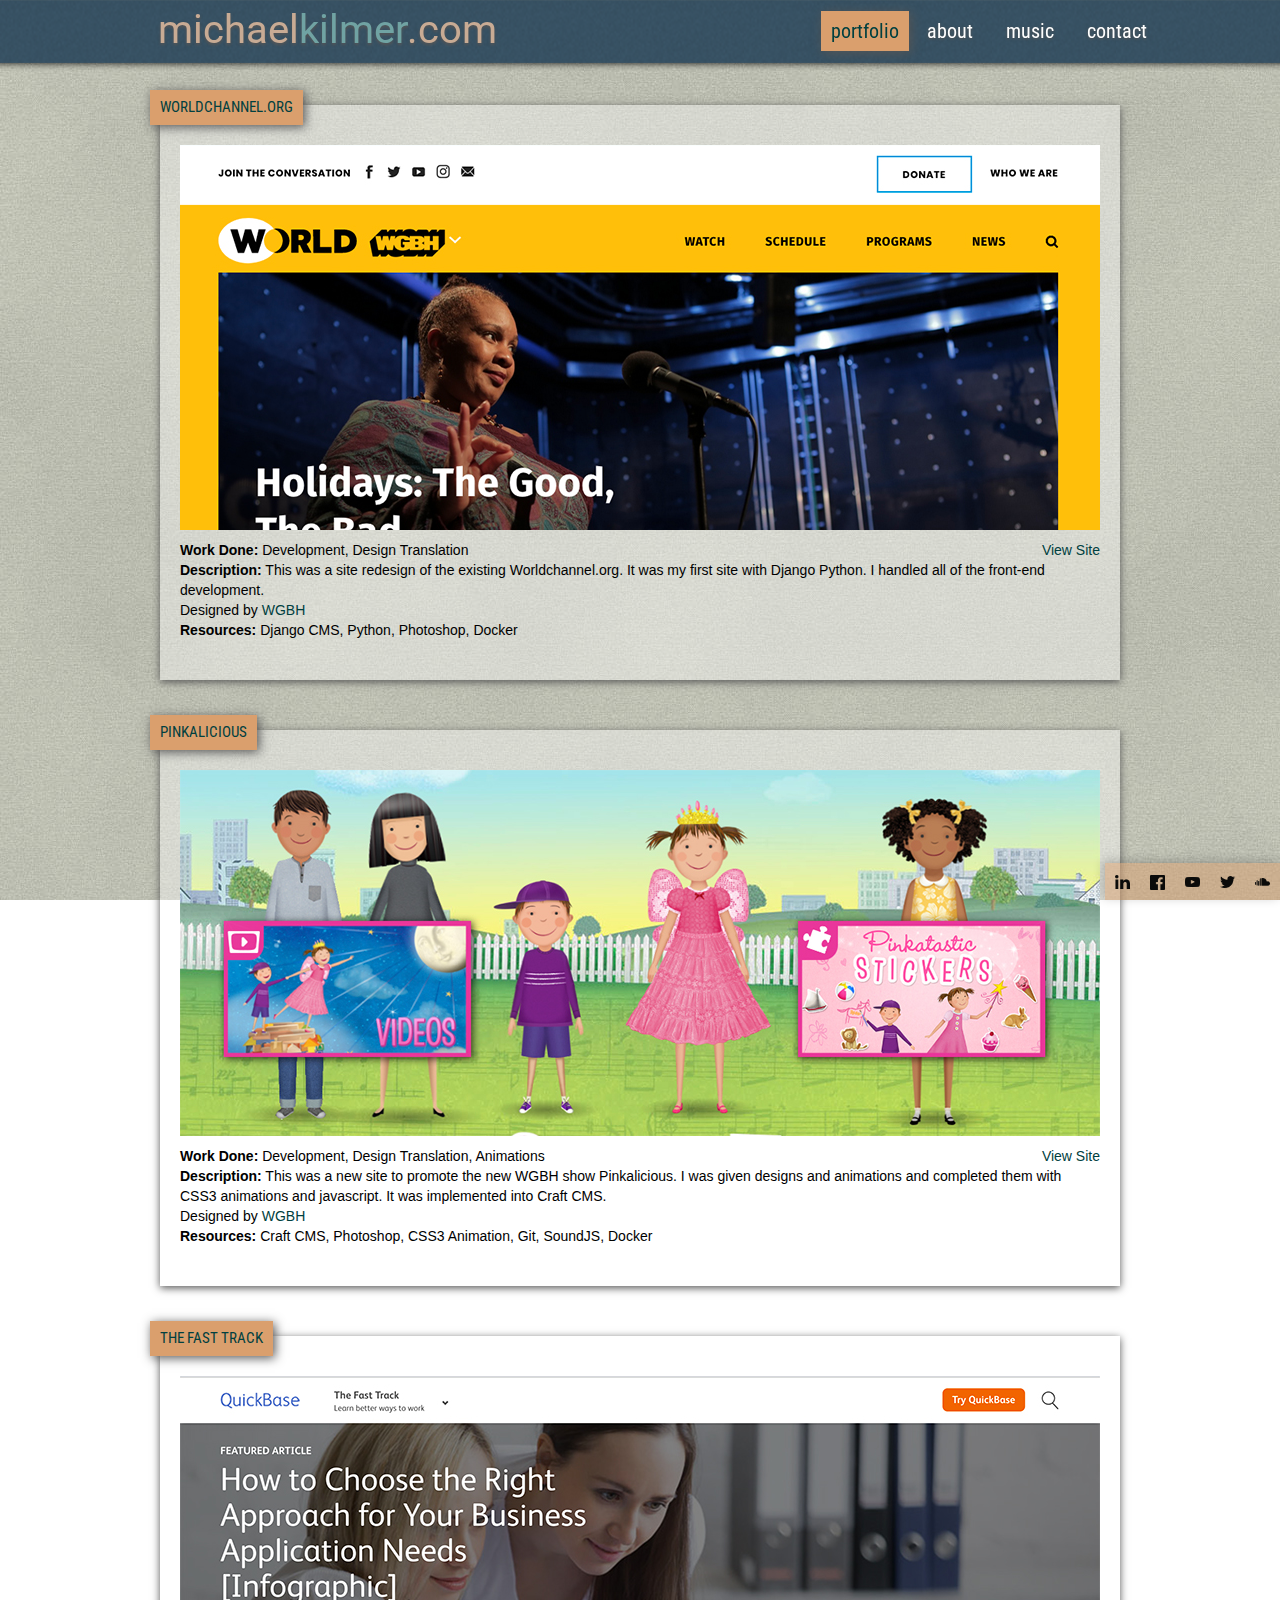
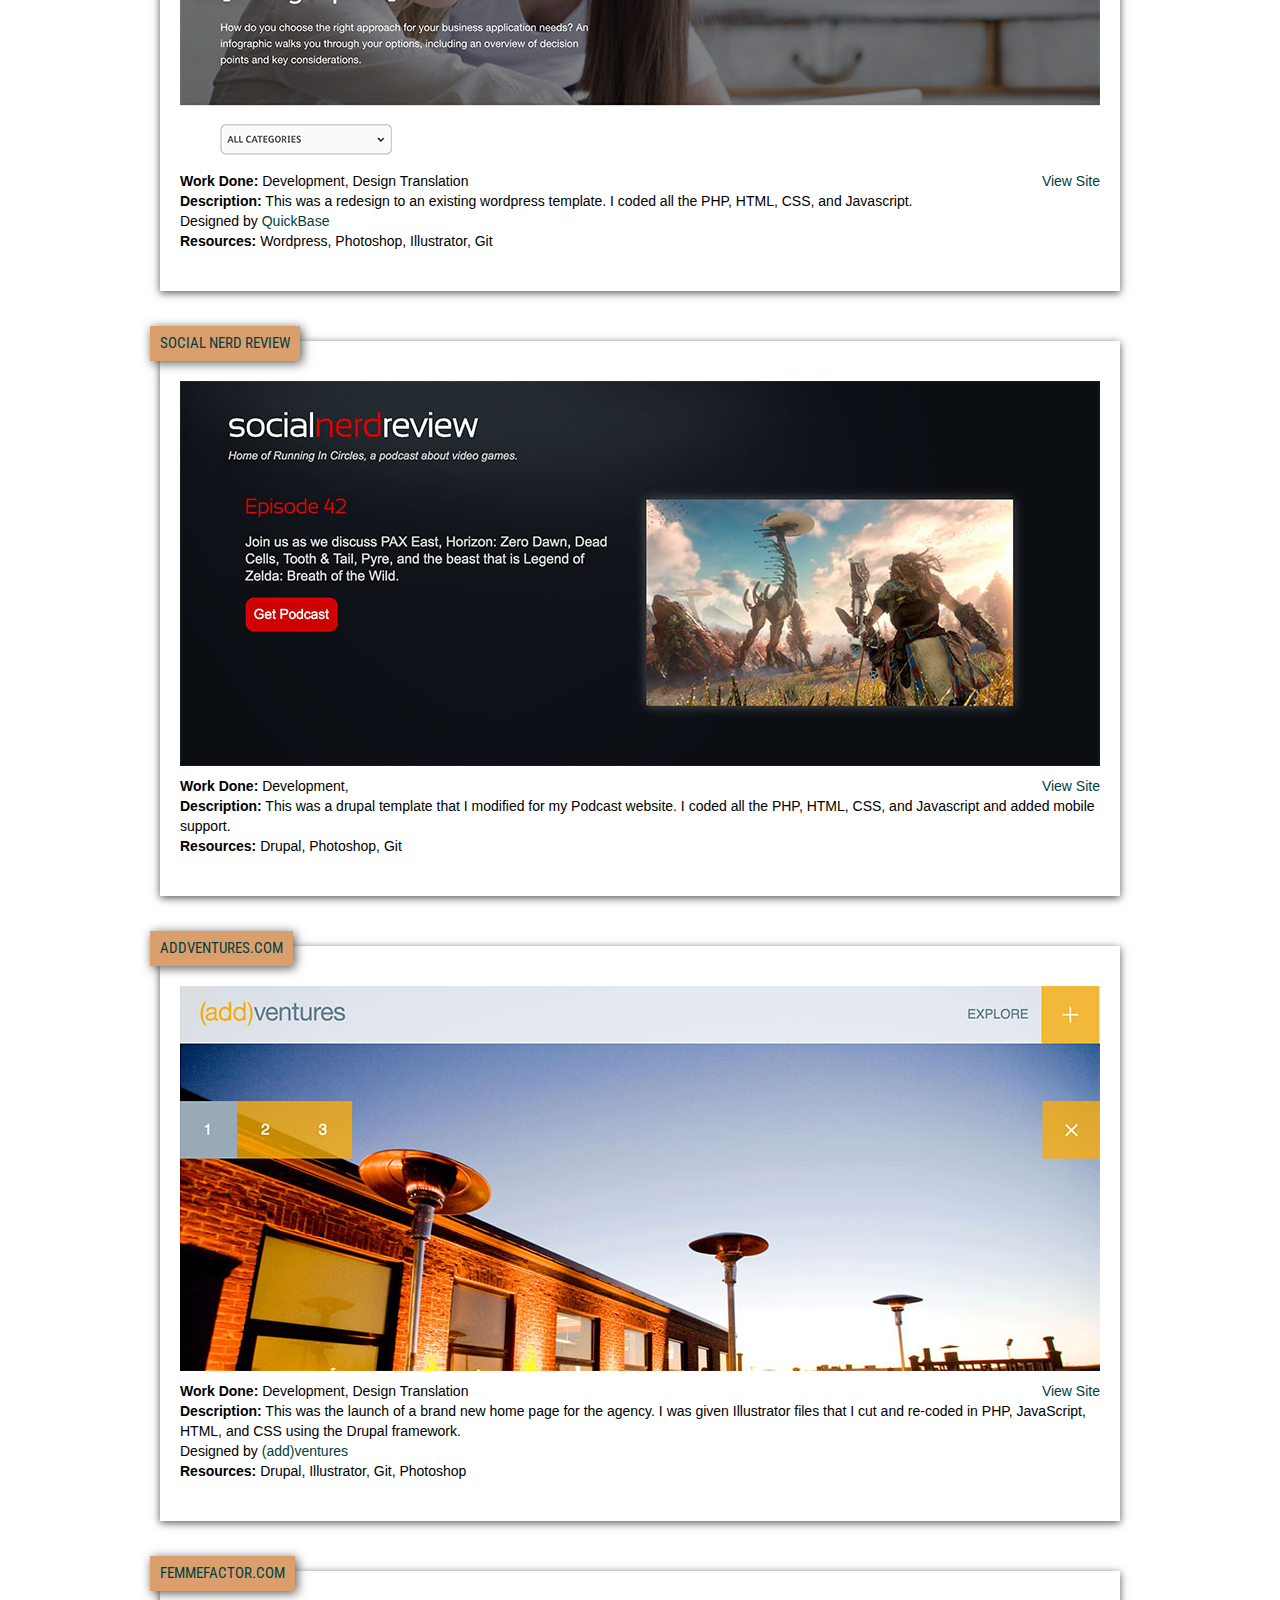
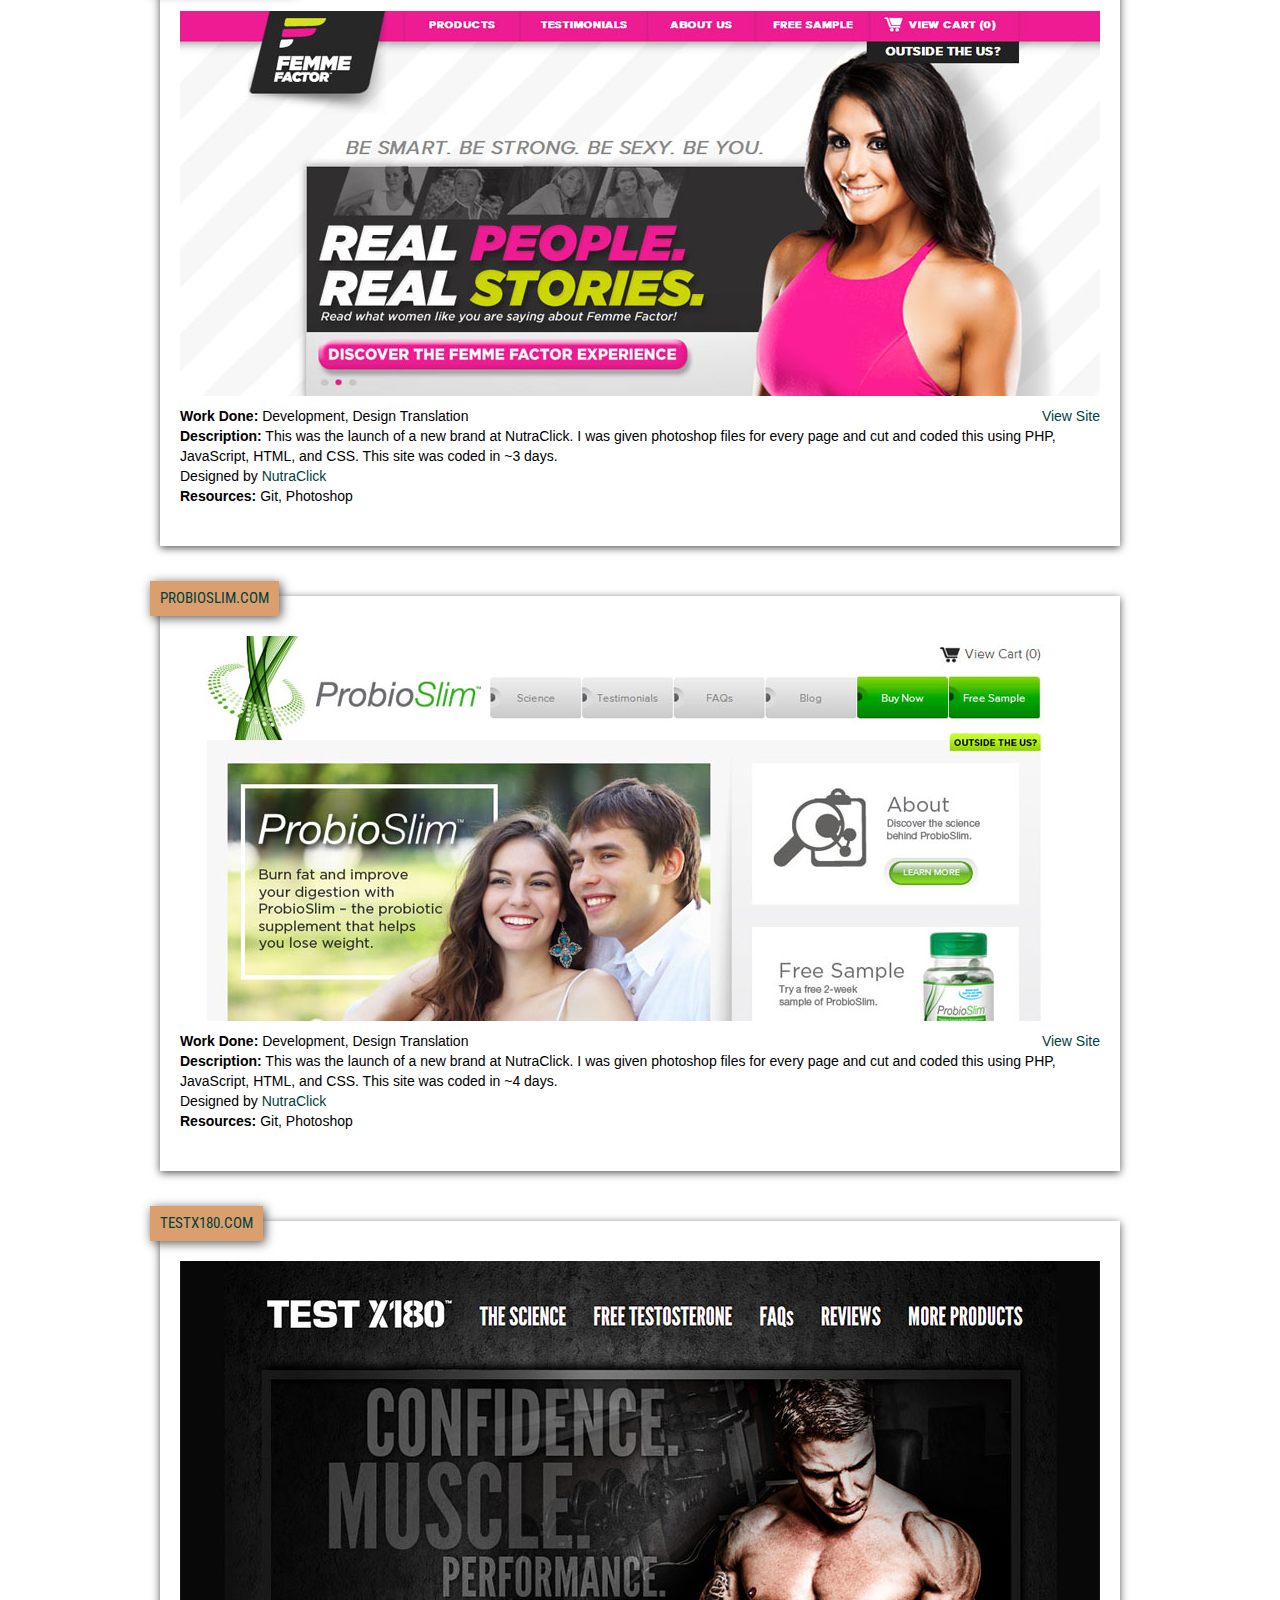
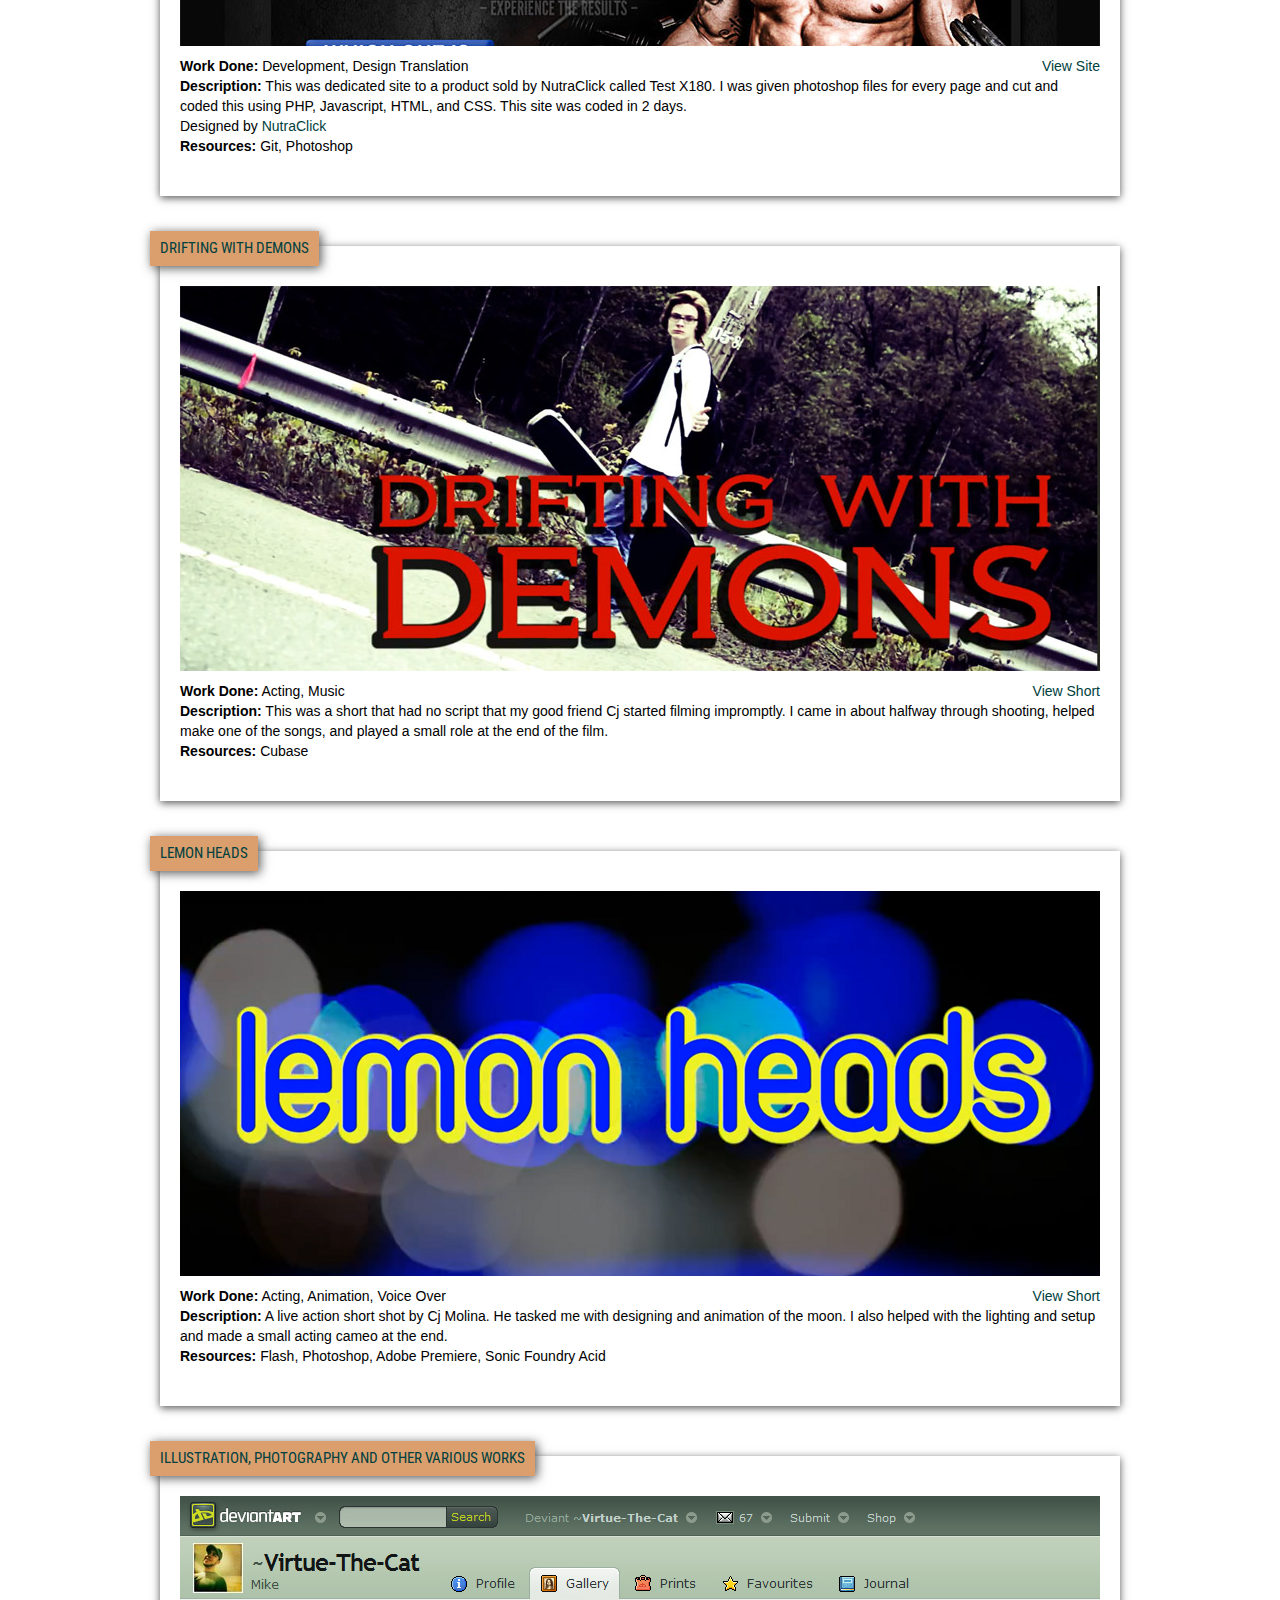
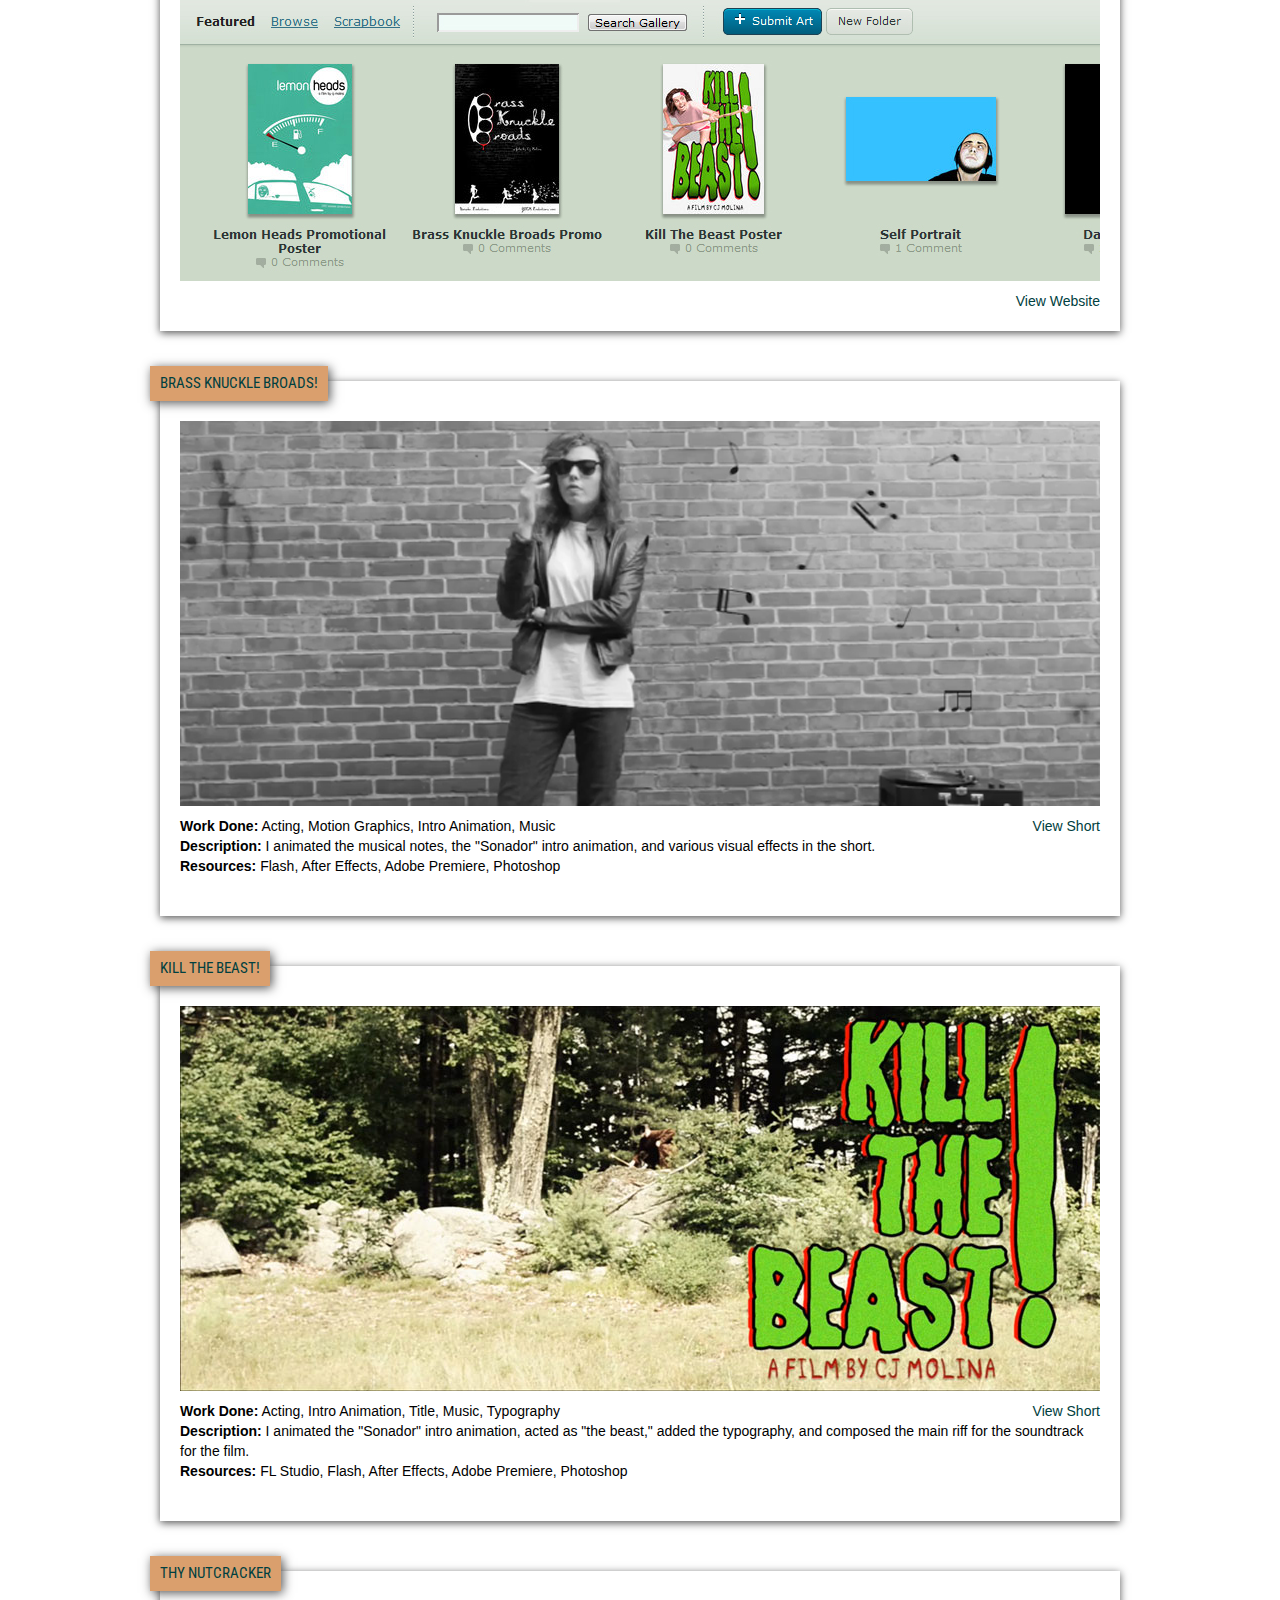
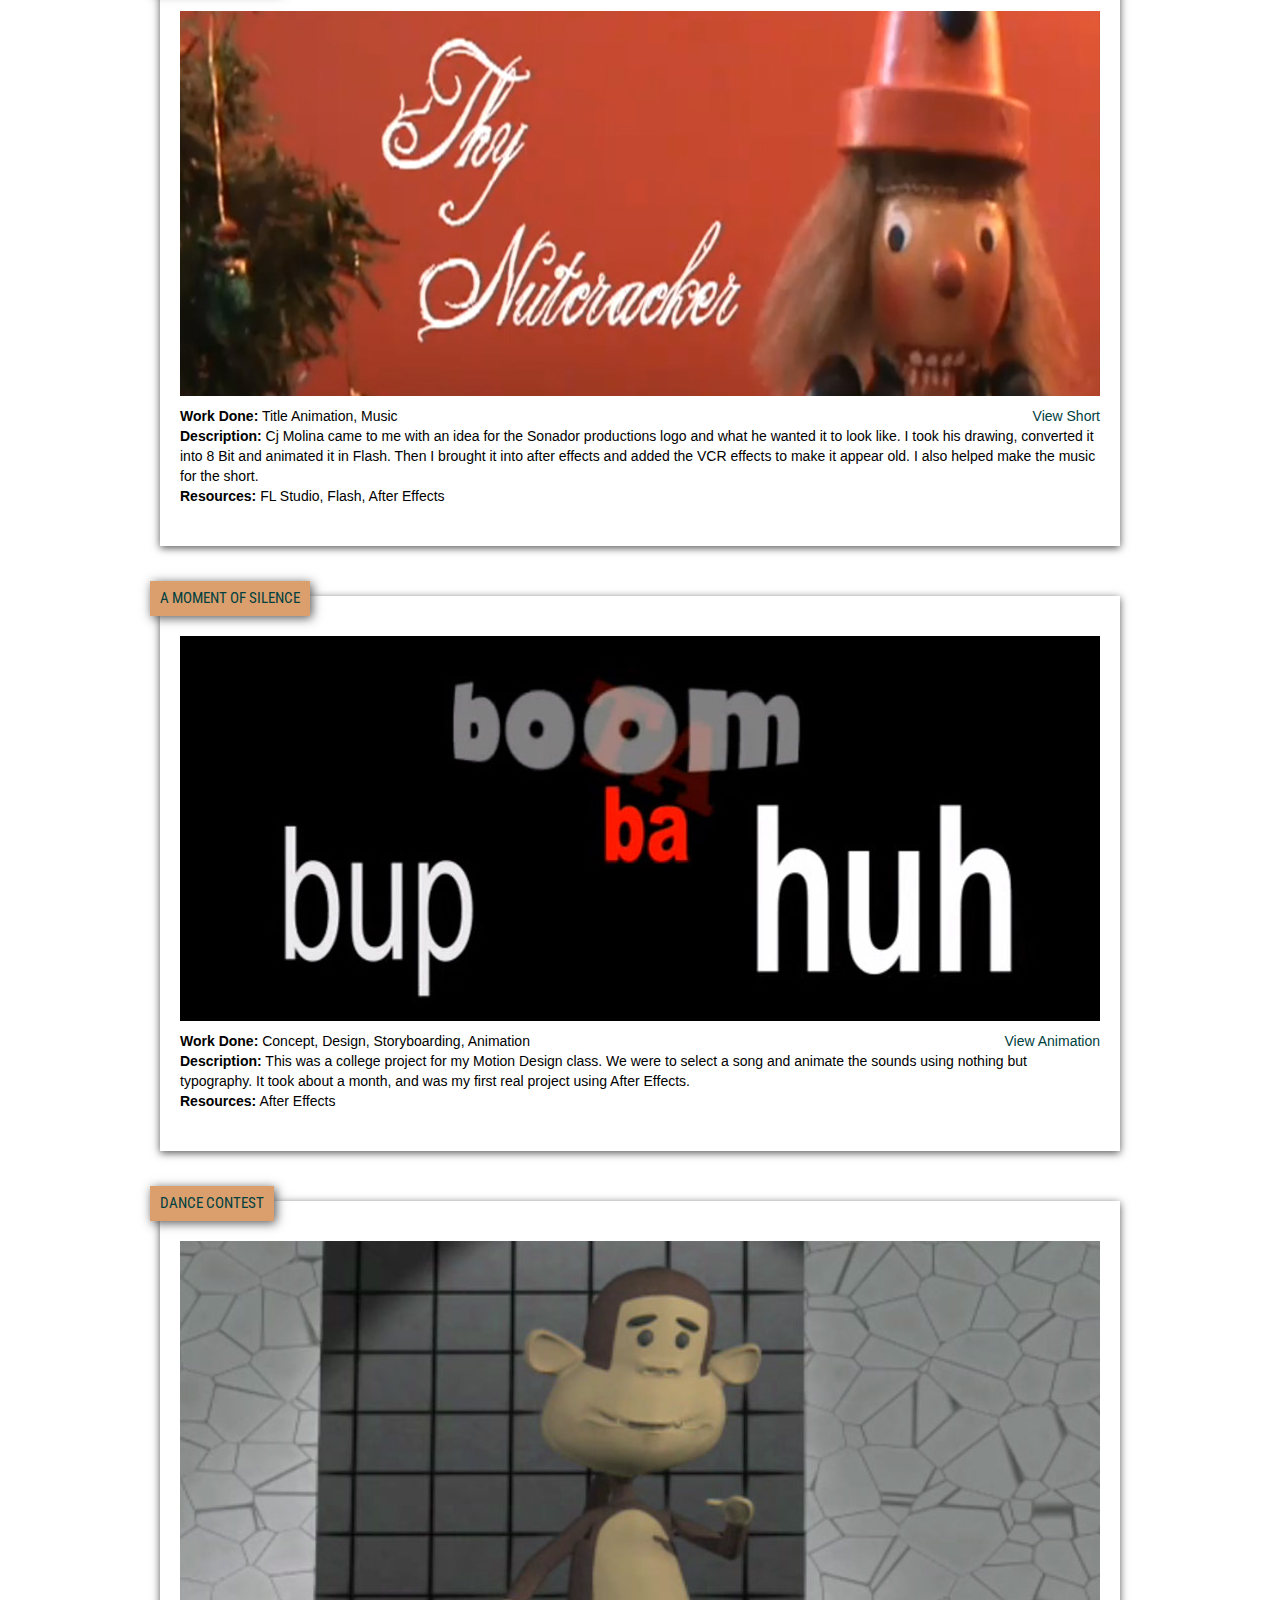
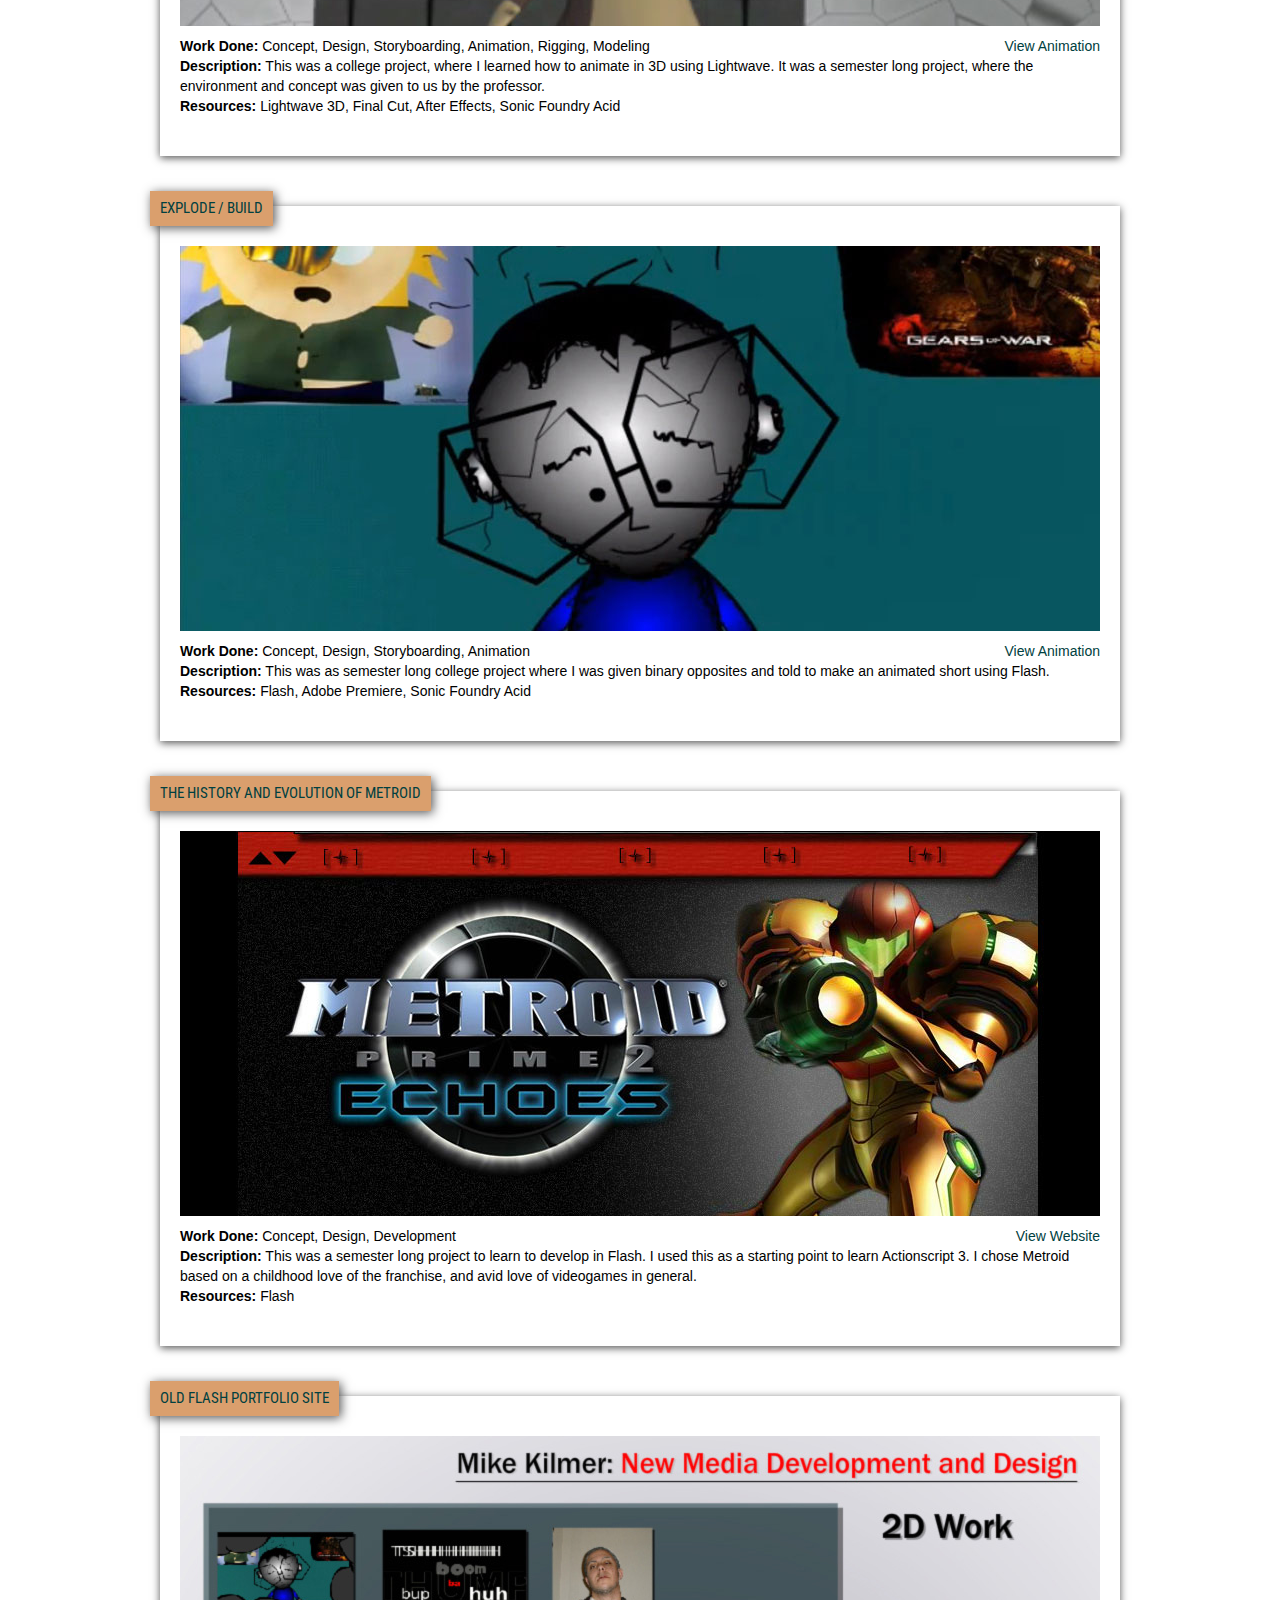
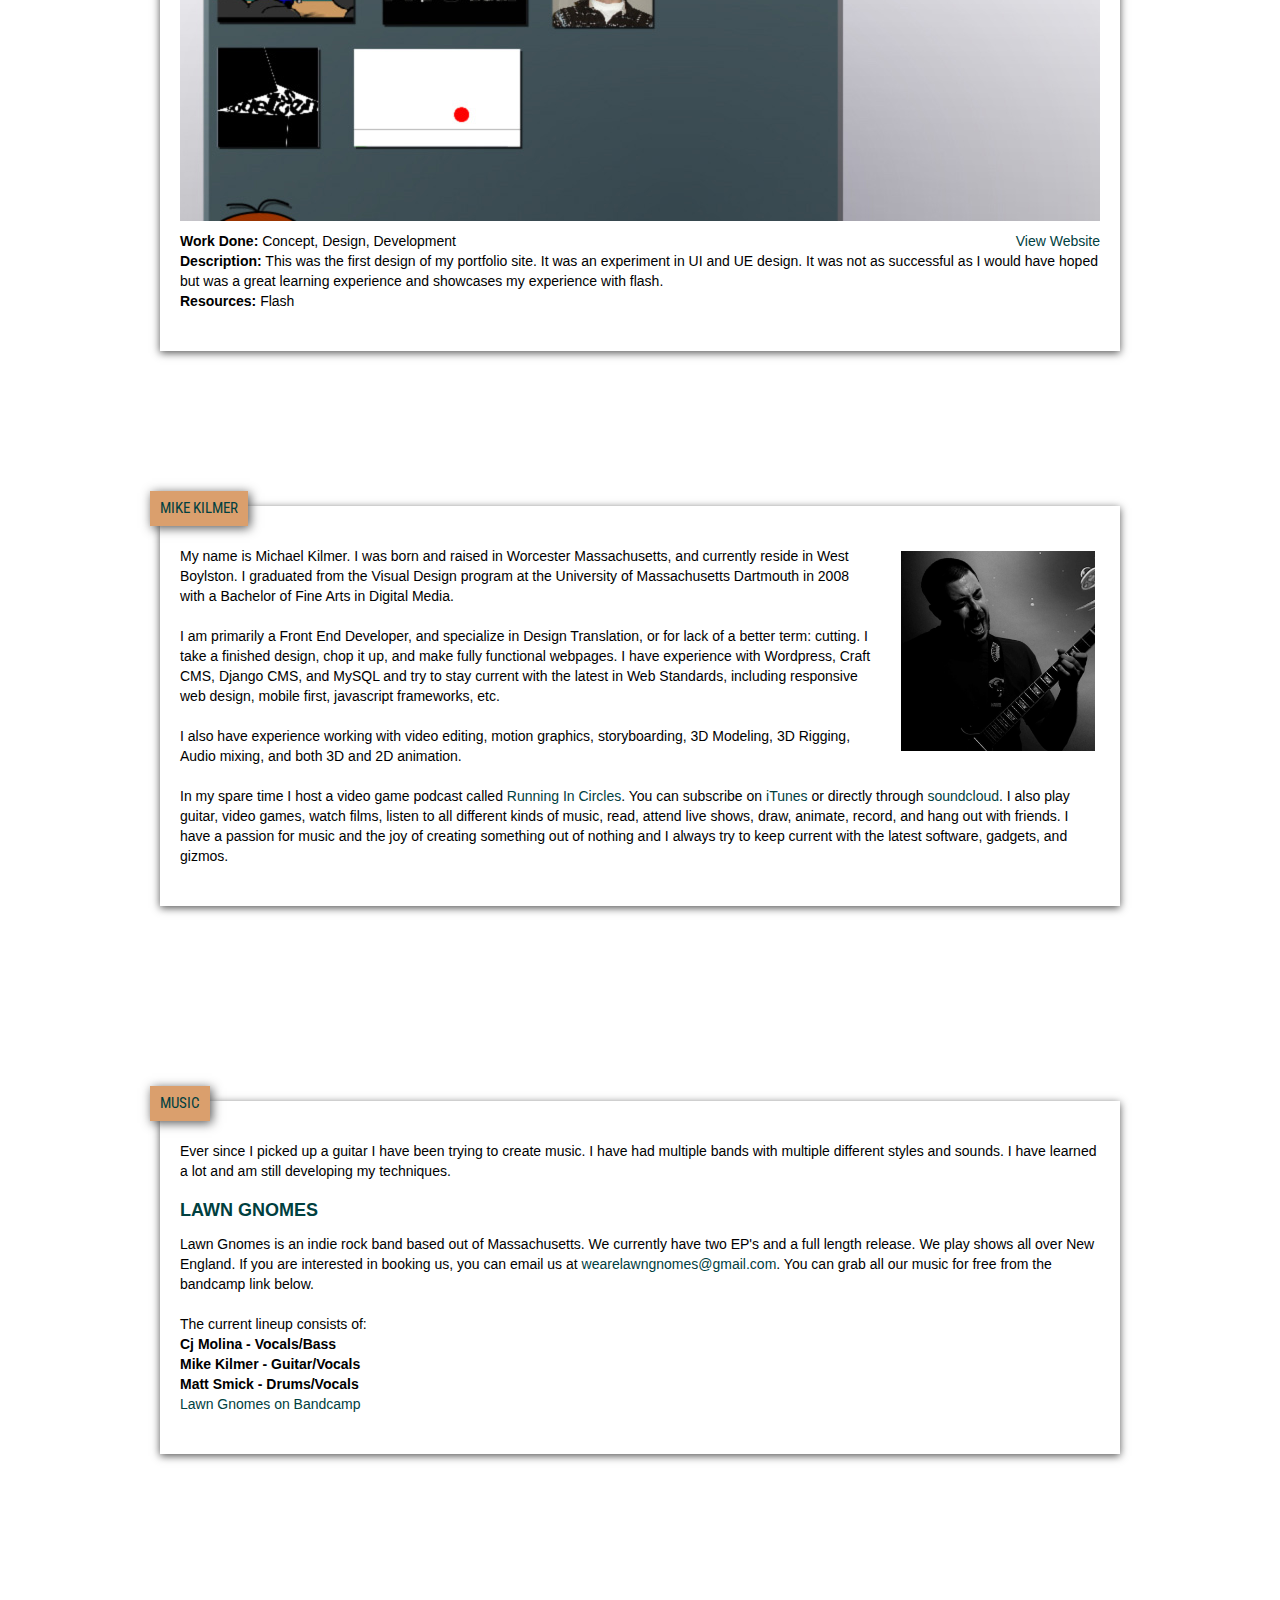
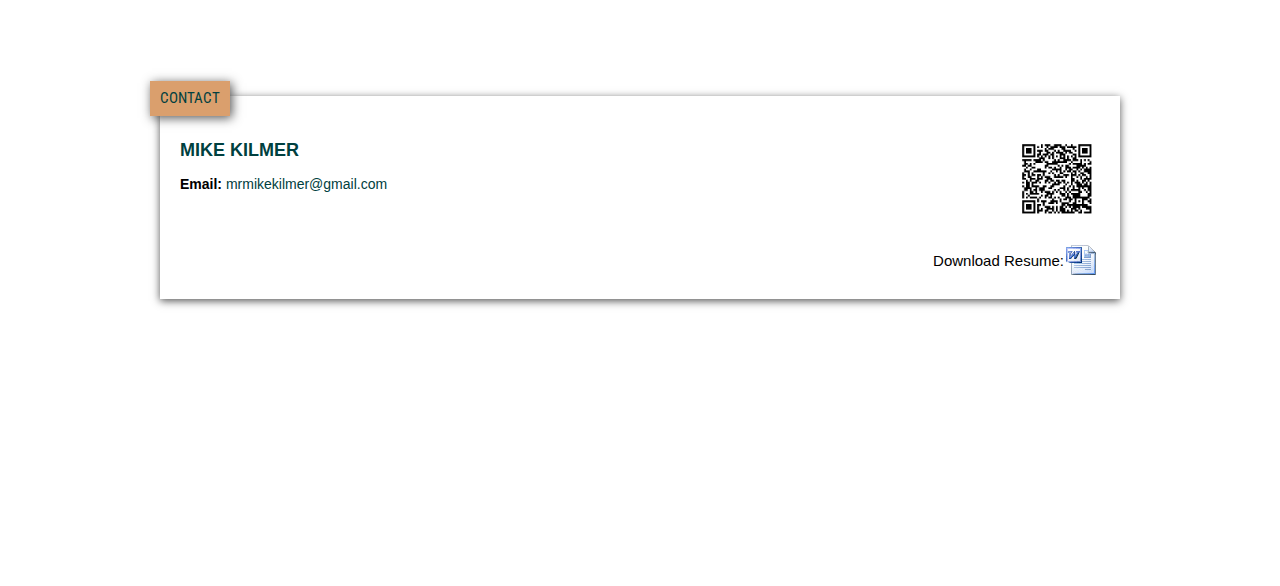
<file: index.html>
<!DOCTYPE HTML>
<html lang="en">

<head>
    <meta charset="utf-8" />
    <title>michaelkilmer.com - front-end web developer &amp; musician</title>
    <meta name="author" content="Mike Kilmer" />
    <meta name="keywords" content="Mike Kilmer,Michael Kilmer, michaelkilmer.com, front-end, web development, West Boylston ,ma, Massachusetts, portfolio, digital media, flash, html5, css3 " />
    <meta name="description" content="michaelkilmer.com - front-end web developer, musician" />
    <meta name="copyright" content="&copy; 2016 Mike Kilmer" />
    <meta name="container" content="all" />
    <meta name="viewport" content="width=device-width, initial-scale=1">
    <link rel="stylesheet" type="text/css" href="css/reset.css">
    <link href='https://fonts.googleapis.com/css?family=Roboto+Condensed|Roboto' rel='stylesheet' type='text/css'>
    <link rel="stylesheet" type="text/css" href="css/main.css">
    <link rel="shortcut icon" type="image/x-icon" href="favicon.ico">
    <script type="text/javascript" src="js/jquery.min.js"></script>
    <script type="text/javascript" src="js/jquery.easing.1.3.js"></script>
    <script type="text/javascript" src="js/waypoints.min.js"></script>
    <script type="text/javascript" src="js/main.js"></script>
</head>

<body>
    <header id="header">
        <div id="inner-header">
            <a class="mobile">
                <span></span>
                <span></span>
                <span></span>
            </a>
            <nav class="main-navigation">
                <a class="nav-link active" id='portfolio' href='#portfolio-section' title='PORTFOLIO'>portfolio</a>
                <a class="nav-link" id='about' href='#about-section' title='ABOUT'>about</a>
                <a class="nav-link" id='music' href='#music-section' title='MUSIC'>music</a>
                <a class="nav-link" id='contact' href='#contact-section' title='CONTACT'>contact</a>

                <aside id="socialMedia">
                    <table height="33" cellpadding="0" cellspacing="0" class="social-media">
                        <tr>
                            <td>
                                <a href="https://plus.google.com/u/0/+MikeKilmer1" target="_blank"><img src="images/icons/Google.png" alt="Google" /></a>
                            </td>
                            <td>
                                <a href="https://www.linkedin.com/in/mrmikekilmer?" target="_blank"><img src="images/icons/LinkedIn.png" alt="LinkedIn" /></a>
                            </td>
                            <td>
                                <a href="http://www.facebook.com/mike.kilmer1" target="_blank"><img src="images/icons/Facebook.png" alt="Facebook" /></a>
                            </td>
                            <td>
                                <a href="http://www.youtube.com/user/MrMikeKilmer" target="_blank"><img src="images/icons/Youtube.png" alt="Youtube" /></a>
                            </td>
                            <td>
                                <a href="http://twitter.com/#!/mikekilmer" target="_blank"><img src="images/icons/Twitter.png" alt="Twitter" /></a>
                            </td>
                            <td>
                                <a href="https://soundcloud.com/socialnerdreview" target="_blank"><img src="images/icons/Soundcloud.png" alt="Soundcloud" /></a>
                            </td>
                        </tr>
                    </table>
                </aside>

            </nav>

            <div id="title">michael<span>kilmer</span>.com</div>
        </div>
    </header>

    <div id="wrapper" class="clearfix">

        <!-- PORTFOLIO SECTION -->
        <section id="portfolio-section">

            <article class="newsBox clearfix">
                <div class="banner">WorldChannel.org</div>

                <div class="portfolio-pic">
                    <a href="https://worldchannel.org" target="_blank">
                        <img src="images/portfolio/worldchannel.jpg">
                    </a>
                </div>

                <p class="details">
                    <a href="https://worldchannel.org" target="_blank" style="float:right;">View Site</a>
                    <b>Work Done:</b> Development, Design Translation
                    <br>
                    <b>Description:</b> This was a site redesign of the existing Worldchannel.org. It was my first site with Django Python. I handled all of the front-end development. 
                    <br>Designed by <a href="http://www.wgbh.org" target="_blank">WGBH</a>
                    <br>
                    <b>Resources:</b> Django CMS, Python, Photoshop, Docker
                </p>
            </article>

            <!------------------------------>

            <article class="newsBox clearfix">
                <div class="banner">Pinkalicious</div>

                <div class="portfolio-pic">
                    <a href="https://pbskids.org/pinkalicious" target="_blank">
                        <img src="images/portfolio/pinkalicious.jpg">
                    </a>
                </div>

                <p class="details">
                    <a href="https://pbskids.org/pinkalicious" target="_blank" style="float:right;">View Site</a>
                    <b>Work Done:</b> Development, Design Translation, Animations
                    <br>
                    <b>Description:</b> This was a new site to promote the new WGBH show Pinkalicious. I was given designs and animations and completed them with CSS3 animations and javascript. It was implemented into Craft CMS.
                    <br>Designed by <a href="http://www.wgbh.org" target="_blank">WGBH</a>
                    <br>
                    <b>Resources:</b> Craft CMS, Photoshop, CSS3 Animation, Git, SoundJS, Docker
                </p>
            </article>

            <!------------------------------>

            <article class="newsBox clearfix">
                <div class="banner">The Fast Track</div>

                <div class="portfolio-pic">
                    <a href="http://www.quickbase.com/blog" target="_blank">
                        <img src="images/portfolio/fast-track.jpg">
                    </a>
                </div>

                <p class="details">
                    <a href="http://www.quickbase.com/blog" target="_blank" style="float:right;">View Site</a>
                    <b>Work Done:</b> Development, Design Translation
                    <br>
                    <b>Description:</b> This was a redesign to an existing wordpress template. I coded all the PHP, HTML, CSS, and Javascript.
                    <br>Designed by <a href="http://www.quickbase.com" target="_blank">QuickBase</a>
                    <br>
                    <b>Resources:</b> Wordpress, Photoshop, Illustrator, Git
                </p>
            </article>

            <!------------------------------>

            <article class="newsBox clearfix">
                <div class="banner">Social Nerd Review</div>

                <div class="portfolio-pic">
                    <a href="http://www.socialnerdreview.com" target="_blank">
                        <img src="images/portfolio/social-nerd.jpg">
                    </a>
                </div>

                <p class="details">
                    <a href="http://www.socialnerdreview.com" target="_blank" style="float:right;">View Site</a>
                    <b>Work Done:</b> Development,
                    <br>
                    <b>Description:</b> This was a drupal template that I modified for my Podcast website. I coded all the PHP, HTML, CSS, and Javascript and added mobile support.
                    <br>
                    <b>Resources:</b> Drupal, Photoshop, Git
                </p>
            </article>

            <!------------------------------>

            <article class="newsBox clearfix">
                <div class="banner">addventures.com</div>

                <div class="portfolio-pic">
                    <a href="http://www.addventures.com" target="_blank">
                        <img src="images/portfolio/addventures.jpg">
                    </a>
                </div>

                <p class="details">
                    <a href="http://www.addventures.com" style="float:right;">View Site</a>
                    <b>Work Done:</b> Development, Design Translation
                    <br>
                    <b>Description:</b> This was the launch of a brand new home page for the agency. I was given Illustrator files that I cut and re-coded in PHP, JavaScript, HTML, and CSS using the Drupal framework.
                    <br>Designed by <a href="http://www.addventures.com" target="_blank">(add)ventures</a>
                    <br>
                    <b>Resources:</b> Drupal, Illustrator, Git, Photoshop
                </p>
            </article>

            <!------------------------------>

            <article class="newsBox clearfix">
                <div class="banner">FEMMEFACTOR.COM</div>
                <div class="portfolio-pic">
                    <a href="http://www.femmefactor.com" target="_blank">
                        <img src="images/portfolio/femmefactor.jpg">
                    </a>
                </div>

                <p class="details">
                    <a href="http://www.femmefactor.com" style="float:right;">View Site</a>
                    <b>Work Done:</b> Development, Design Translation
                    <br>
                    <b>Description:</b> This was the launch of a new brand at NutraClick. I was given photoshop files for every page and cut and coded this using PHP, JavaScript, HTML, and CSS. This site was coded in ~3 days.
                    <br>Designed by <a href="http://www.nutraclick.com" target="_blank">NutraClick</a>
                    <br>
                    <b>Resources:</b> Git, Photoshop
                </p>
            </article>

            <!------------------------------>

            <article class="newsBox clearfix">
                <div class="banner"><span>PROBIOSLIM.COM</span></div>
                <div class="portfolio-pic">
                    <a href="http://www.probioslim.com" target="_blank">
                        <img src="images/portfolio/probioslim.jpg">
                    </a>
                </div>
                <p class="details">
                    <a href="http://www.probioslim.com" style="float:right;">View Site</a>
                    <b>Work Done:</b> Development, Design Translation
                    <br>
                    <b>Description:</b> This was the launch of a new brand at NutraClick. I was given photoshop files for every page and cut and coded this using PHP, JavaScript, HTML, and CSS. This site was coded in ~4 days.
                    <br>Designed by <a href="http://www.nutraclick.com" target="_blank">NutraClick</a>
                    <br>
                    <b>Resources:</b> Git, Photoshop
                </p>
            </article>

            <!------------------------------>

            <article class="newsBox clearfix">
                <div class="banner">TESTX180.COM</div>
                <div class="portfolio-pic">
                    <a href="http://www.testx180.com" target="_blank">
                        <img src="images/portfolio/testx180.jpg">
                    </a>
                </div>

                <p class="details">
                    <a href="http://www.testx180.com" style="float:right;">View Site</a>
                    <b>Work Done:</b> Development, Design Translation
                    <br>
                    <b>Description:</b> This was dedicated site to a product sold by NutraClick called Test X180. I was given photoshop files for every page and cut and coded this using PHP, Javascript, HTML, and CSS. This site was coded in 2 days.
                    <br>Designed by <a href="http://www.nutraclick.com" target="_blank">NutraClick</a>
                    <br>
                    <b>Resources:</b> Git, Photoshop
                </p>
            </article>

            <!------------------------------>

            <article class="newsBox clearfix">
                <div class="banner">DRIFTING WITH DEMONS</div>

                <div class="portfolio-pic">
                    <img src="images/portfolio/demons.jpg">
                </div>

                <p class="details">
                    <a href="http://www.youtube.com/embed/iBQ1yMwc_1E" class='youtube' style="float:right;">View Short</a>
                    <b>Work Done:</b> Acting, Music
                    <br>
                    <b>Description:</b> This was a short that had no script that my good friend Cj started filming impromptly. I came in about halfway through shooting, helped make one of the songs, and played a small role at the end of the film.
                    <br>
                    <b>Resources:</b> Cubase
                </p>
            </article>

            <!------------------------------>

            <article class="newsBox clearfix">
                <div class="banner">LEMON HEADS</div>
                <div class="portfolio-pic">
                    <a href="http://www.youtube.com/embed/32Xvp7Ffk9c" target="_blank">
                        <img src="images/portfolio/lemonheads.jpg">
                    </a>
                </div>
                <p class="details">
                    <a href="http://www.youtube.com/embed/32Xvp7Ffk9c" class='youtube' style="float:right;">View Short</a>
                    <b>Work Done:</b> Acting, Animation, Voice Over
                    <br>
                    <b>Description:</b> A live action short shot by Cj Molina. He tasked me with designing and animation of the moon. I also helped with the lighting and setup and made a small acting cameo at the end.
                    <br>
                    <b>Resources:</b> Flash, Photoshop, Adobe Premiere, Sonic Foundry Acid
                    <br>
                </p>
            </article>

            <!------------------------------>

            <article class="newsBox clearfix">
                <div class="banner">ILLUSTRATION, PHOTOGRAPHY AND OTHER VARIOUS WORKS</div>
                <div class="portfolio-pic">
                    <a href="http://virtue-the-cat.deviantart.com/gallery/" target="_blank">
                        <img src="images/portfolio/deviantart2d.jpg">
                    </a>
                </div>
                <p class="details"><a href="http://virtue-the-cat.deviantart.com/gallery/" target="_blank" style="float:right;">View Website</a></p>

            </article>

            <!------------------------------>

            <article class="newsBox clearfix">
                <div class="banner">BRASS KNUCKLE BROADS!</div>
                <div class="portfolio-pic">
                    <img src="images/portfolio/brassknuckle.jpg">
                </div>

                <p class="details">
                    <a href="http://www.youtube.com/embed/RI05yZ4wywY" class='youtube' style="float:right;">View Short</a>
                    <b>Work Done:</b> Acting, Motion Graphics, Intro Animation, Music
                    <br>
                    <b>Description:</b> I animated the musical notes, the "Sonador" intro animation, and various visual effects in the short.
                    <br>
                    <b>Resources:</b> Flash, After Effects, Adobe Premiere, Photoshop
                    <br>
                </p>
            </article>

            <!------------------------------>

            <article class="newsBox clearfix">
                <div class="banner">KILL THE BEAST!</div>
                <div class="portfolio-pic">
                    <img src="images/portfolio/kill-the-beast.jpg">
                </div>
                <p class="details">
                    <a href="http://www.youtube.com/embed/H1BfKdw_-Vk" class='youtube' style="float:right;">View Short</a>
                    <b>Work Done:</b> Acting, Intro Animation, Title, Music, Typography
                    <br>
                    <b>Description:</b> I animated the "Sonador" intro animation, acted as "the beast," added the typography, and composed the main riff for the soundtrack for the film.
                    <br>
                    <b>Resources:</b> FL Studio, Flash, After Effects, Adobe Premiere, Photoshop
                    <br>
                </p>

            </article>

            <!------------------------------>

            <article class="newsBox clearfix">
                <div class="banner">THY NUTCRACKER </div>
                <div class="portfolio-pic">
                    <img src="images/portfolio/thynutcracker.jpg">
                </div>
                <p class="details">
                    <a href="http://www.youtube.com/embed/84wfchJyidc" class='youtube' style="float:right;">View Short</a>
                    <b>Work Done:</b> Title Animation, Music
                    <br>
                    <b> Description:</b> Cj Molina came to me with an idea for the Sonador productions logo and what he wanted it to look like. I took his drawing, converted it into 8 Bit and animated it in Flash. Then I brought it into after effects and added the VCR effects to make it appear old. I also helped make the music for the short.
                    <br>
                    <b>Resources:</b> FL Studio, Flash, After Effects
                    <br>
                </p>
            </article>

            <!------------------------------>

            <article class="newsBox clearfix">
                <div class="banner">A MOMENT OF SILENCE</div>
                <div class="portfolio-pic">
                    <img src="images/portfolio/momentofsilence.jpg">
                </div>
                <p class="details">
                    <a href="/video/momentofsilence.html" class='youtube' style="float:right;">View Animation</a>
                    <b>Work Done:</b> Concept, Design, Storyboarding, Animation
                    <br>
                    <b>Description:</b> This was a college project for my Motion Design class. We were to select a song and animate the sounds using nothing but typography. It took about a month, and was my first real project using After Effects.
                    <br>
                    <b>Resources:</b> After Effects
                </p>
            </article>

            <!-------------------------------------->

            <article class="newsBox clearfix">
                <div class="banner">DANCE CONTEST</div>
                <div class="portfolio-pic">
                    <img src="images/portfolio/dancecontest.jpg">
                </div>
                <p class="details">
                    <a href="/video/dancecontest.html" class='youtube' style="float:right;">View Animation</a>
                    <b>Work Done:</b> Concept, Design, Storyboarding, Animation, Rigging, Modeling
                    <br>
                    <b>Description:</b> This was a college project, where I learned how to animate in 3D using Lightwave. It was a semester long project, where the environment and concept was given to us by the professor.
                    <br>
                    <b>Resources:</b> Lightwave 3D, Final Cut, After Effects, Sonic Foundry Acid
                </p>
            </article>

            <!-------------------------------------->

            <article class="newsBox clearfix">
                <div class="banner">EXPLODE / BUILD</div>
                <div class="portfolio-pic">
                    <img src="images/portfolio/explodebuild.jpg">
                </div>
                <p class="details">
                    <a href="/video/explodebuild.html" class='youtube' style="float:right;">View Animation</a>
                    <b>Work Done:</b> Concept, Design, Storyboarding, Animation
                    <br>
                    <b>Description:</b> This was as semester long college project where I was given binary opposites and told to make an animated short using Flash.
                    <br>
                    <b>Resources:</b> Flash, Adobe Premiere, Sonic Foundry Acid
                </p>
            </article>

            <!-------------------------------------->

            <article class="newsBox clearfix">
                <div class="banner">THE HISTORY AND EVOLUTION OF METROID</div>
                <div class="portfolio-pic">
                    <img src="images/portfolio/metroid.jpg">
                </div>

                <p class="details">
                    <a href="/work/Metroid/" target="_blank" style="float:right;">View Website</a>
                    <b>Work Done:</b> Concept, Design, Development
                    <br>
                    <b>Description:</b> This was a semester long project to learn to develop in Flash. I used this as a starting point to learn Actionscript 3. I chose Metroid based on a childhood love of the franchise, and avid love of videogames in general.
                    <br>
                    <b>Resources:</b> Flash
                </p>
            </article>

            <!-------------------------------------->

            <article class="newsBox clearfix">
                <div class="banner">OLD FLASH PORTFOLIO SITE</div>
                <div class="portfolio-pic">
                    <img src="images/portfolio/v1-flash.jpg">
                </div>

                <p class="details">
                    <a href="/work/v1-flash/" target="_blank" style="float:right;">View Website</a>
                    <b>Work Done:</b> Concept, Design, Development
                    <br>
                    <b>Description:</b> This was the first design of my portfolio site. It was an experiment in UI and UE design. It was not as successful as I would have hoped but was a great learning experience and showcases my experience with flash.
                    <br>
                    <b>Resources:</b> Flash
                </p>
            </article>
            <span id="portfolio-waypoint"></span>
        </section>

        <!-- END PORTFOLIO SECTION -- >

        <!-- ABOUT SECTION -->

        <section id="about-section">
            <article class="newsBox">
                <div class="banner">MIKE KILMER</div>
                <img src="images/Kilmer-new.jpg" class="profile-pic" />
                <p> My name is Michael Kilmer. I was born and raised in Worcester Massachusetts, and currently reside in West Boylston. I graduated from the Visual Design program at the University of Massachusetts Dartmouth in 2008 with a Bachelor of Fine Arts in Digital Media.</p>

                <p>I am primarily a Front End Developer, and specialize in Design Translation, or for lack of a better term: cutting. I take a finished design, chop it up, and make fully functional webpages. I have experience with Wordpress, Craft CMS, Django CMS, and MySQL and try to stay current with the latest in Web Standards, including responsive web design, mobile first, javascript frameworks, etc.</p>

                <p>I also have experience working with video editing, motion graphics, storyboarding, 3D Modeling, 3D Rigging, Audio mixing, and both 3D and 2D animation.</p>

                <p>In my spare time I host a video game podcast called <a href="http://www.facebook.com/runningincirclespodcast" target="_blank">Running In Circles</a>. You can subscribe on <a href="https://itunes.apple.com/ve/podcast/running-in-circles/id994771688?l=en" target="_blank">iTunes</a> or directly through <a href="http://feeds.soundcloud.com/users/soundcloud:users:16500810/sounds.rss" target="_blank">soundcloud</a>. I also play guitar, video games, watch films, listen to all different kinds of music, read, attend live shows, draw, animate, record, and hang out with friends. I have a passion for music and the joy of creating something out of nothing and I always try to keep current with the latest software, gadgets, and gizmos. </p>
            </article>
            <span id="about-waypoint"></span>
        </section>

        <!-- MUSIC SECTION -->
        <section id="music-section">

            <article class="newsBox">
                <div class="banner">MUSIC </div>
                <p> Ever since I picked up a guitar I have been trying to create music. I have had multiple bands with multiple different styles and sounds. I have learned a lot and am still developing my techniques.</p>

                <h3>LAWN GNOMES</h3>
                <p>Lawn Gnomes is an indie rock band based out of Massachusetts. We currently have two EP's and a full length release. We play shows all over New England. If you are interested in booking us, you can email us at <a href="mailto:wearelawngnomes@gmail.com">wearelawngnomes@gmail.com</a>. You can grab all our music for free from the bandcamp link below.
                    <br />
                    <br> The current lineup consists of:
                    <br /><strong>Cj Molina - Vocals/Bass<br>Mike Kilmer - Guitar/Vocals<br>Matt Smick - Drums/Vocals</strong>
                    <br>
                    <a href="https://lawngnomes.bandcamp.com/">Lawn Gnomes on Bandcamp</a>
                </p>

            </article>

            <span id="music-waypoint"></span>

        </section>

        <!-- CONTACT SECTION -->
        <section id="contact-section">

            <article class="newsBox clearfix">
                <div class="banner">Contact</div>
                <table cellpadding="0" cellspacing="0" class="contact-table">
                    <tr>
                        <td colspan="3" align="right"><img src="images/mikekilmerQR.png" width="86"></td>
                    </tr>
                    <tr>
                        <td colspan="3" height="20"></td>
                    </tr>
                    <tr>
                        <td style="vertical-align:middle">Download Resume:</td>
                        <td>
                            <a href="/michaelkilmer.resume.2017.docx" target="_blank"><img src="images/wordIcon.png" alt="word" /></a>
                        </td>
                    </tr>
                </table>
                <h3>MIKE KILMER</h3>
                <p><strong>Email:</strong> <a href="mailto:mrmikekilmer@gmail.com">mrmikekilmer@gmail.com</a></p>

            </article>
            <span id="contact-waypoint"></span> </section>
    </div>
    <footer>

        <aside id="socialMedia">
            <table height="33" cellpadding="0" cellspacing="0" class="social-media">
                <tr>
                    <td>
                        <a href="https://www.linkedin.com/in/mrmikekilmer?" target="_blank"><img src="images/icons/LinkedIn.png" alt="LinkedIn" /></a>
                    </td>
                    <td>
                        <a href="http://www.facebook.com/mike.kilmer1" target="_blank"><img src="images/icons/Facebook.png" alt="Facebook" /></a>
                    </td>
                    <td>
                        <a href="http://www.youtube.com/user/MrMikeKilmer" target="_blank"><img src="images/icons/Youtube.png" alt="Youtube" /></a>
                    </td>
                    <td>
                        <a href="http://twitter.com/#!/mikekilmer" target="_blank"><img src="images/icons/Twitter.png" alt="Twitter" /></a>
                    </td>
                    <td>
                        <a href="https://soundcloud.com/socialnerdreview" target="_blank"><img src="images/icons/Soundcloud.png" alt="Soundcloud" /></a>
                    </td>
                </tr>
            </table>
        </aside>
    </footer>

    <!-- Google Analytics -->
    <script>
  (function(i,s,o,g,r,a,m){i['GoogleAnalyticsObject']=r;i[r]=i[r]||function(){
  (i[r].q=i[r].q||[]).push(arguments)},i[r].l=1*new Date();a=s.createElement(o),
  m=s.getElementsByTagName(o)[0];a.async=1;a.src=g;m.parentNode.insertBefore(a,m)
  })(window,document,'script','//www.google-analytics.com/analytics.js','ga');

  ga('create', 'UA-22514202-1', 'auto');
  ga('send', 'pageview');

</script>

</body>

</html>
</file>
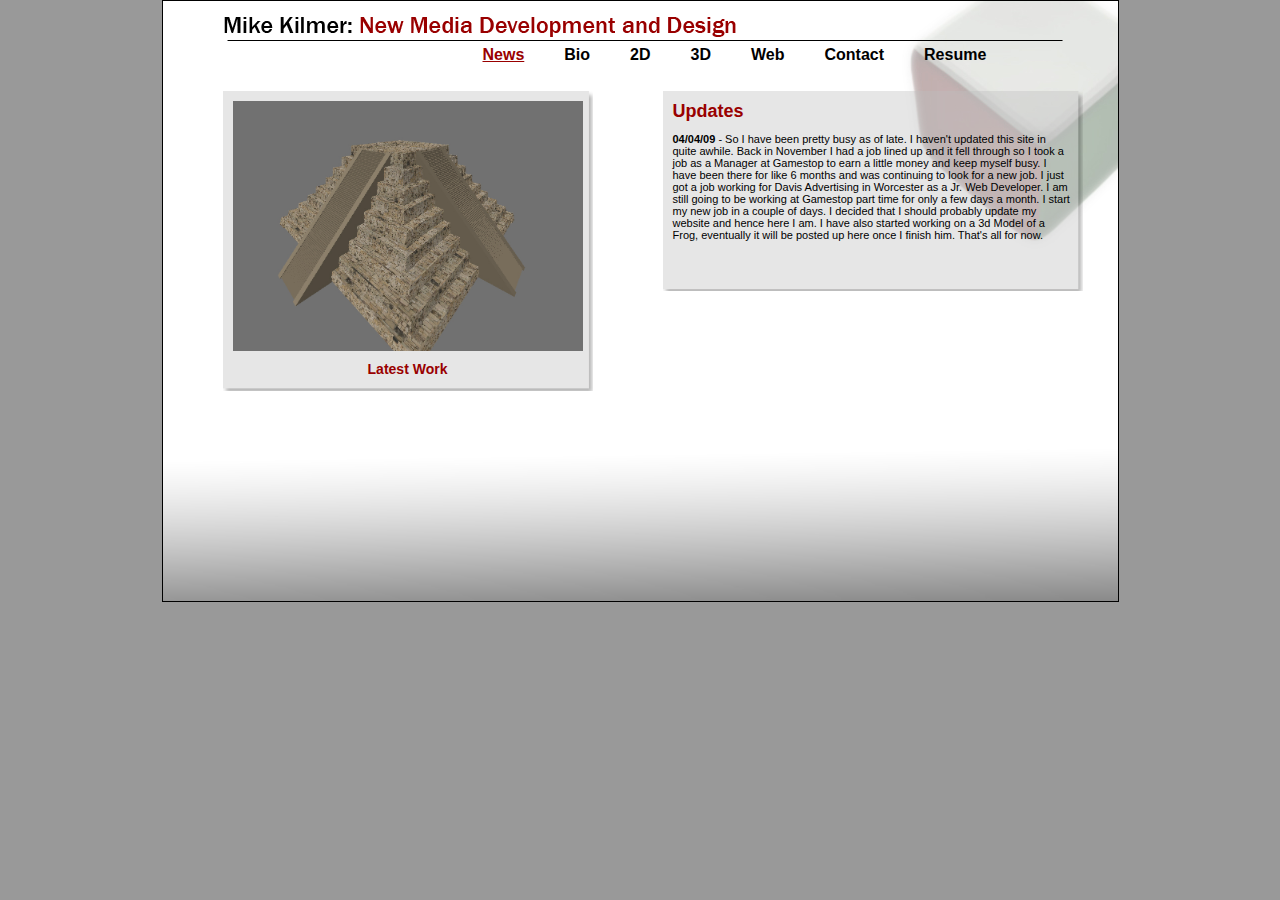
<file: work/v1-html/index.html>
<!DOCTYPE html PUBLIC "-//W3C//DTD XHTML 1.0 Transitional//EN" "http://www.w3.org/TR/xhtml1/DTD/xhtml1-transitional.dtd">
<html xmlns="http://www.w3.org/1999/xhtml">
<head>
<meta http-equiv="Content-Type" content="text/html; charset=utf-8" />
<title>Mike Kilmer New Media Development and Design - Home</title>
<link href="portfolioSite.css" rel="stylesheet" type="text/css" />
<meta name="author" content="Mike Kilmer" />
<meta name="keywords" content="Mike Kilmer,Michael Kilmer, michaelkilmer.com, web, web design, web development, Worcester,ma, Massachusetts web design, portfolio, digital media" />
<meta name="description" content="Mike Kilmer - New Media Development and Design.  Web Design and Development. 2D Animation, 3D Animation, Digital Media. Flash." />
<meta name="copyright" content="&copy; 2008 Mike Kilmer" />
<meta name="container" content="all" />
</head>

<body><div id="wrapper">
  		<div id="header"></div>
  		<div id="navigation">
    		<div id="news">News</a></div>
    		<div id="bio"><a href="bio.html">Bio</a></div>
    		<div id="twoD"><a href="twoD.html">2D</a></div>
    		<div id="threeD"><a href="threeD.html">3D</a></div>
    		<div id="webwork"><a href="webwork.html">Web</a></div>
    		<div id="contact"><a href="Contact.html">Contact</a></div>
            <div id="resume"> <a href="Resume.html">Resume</a></div>
  		</div>
   <div id="latestcontent"> 
   <img src="images/PyramidModel.jpg" width = 350 height = 250 vspace="10" align="absmiddle"/><br />
   Latest Work <br />
  </div>
<div id="mainContent">
   		<h1> Updates</h1>
    <p> <b>04/04/09</b> - So I have been pretty busy as of late. I haven't updated this site in quite awhile. Back in November I had a job lined up and it fell through so I took a job as a Manager at Gamestop to earn a little money and keep myself busy. I have been there for like 6 months and was continuing to look for a new job. I just got a job working for Davis Advertising in Worcester as a Jr. Web Developer. I am still going to be working at Gamestop part time for only a few days a month. I start my new job in a couple of days. I decided that I should probably update my website and hence here I am. I have also started working on a 3d Model of a Frog, eventually it will be posted up here once I finish him. That's all for now.</p>
    </div>

     
</div>

</div> 
</body>
</html>
</file>
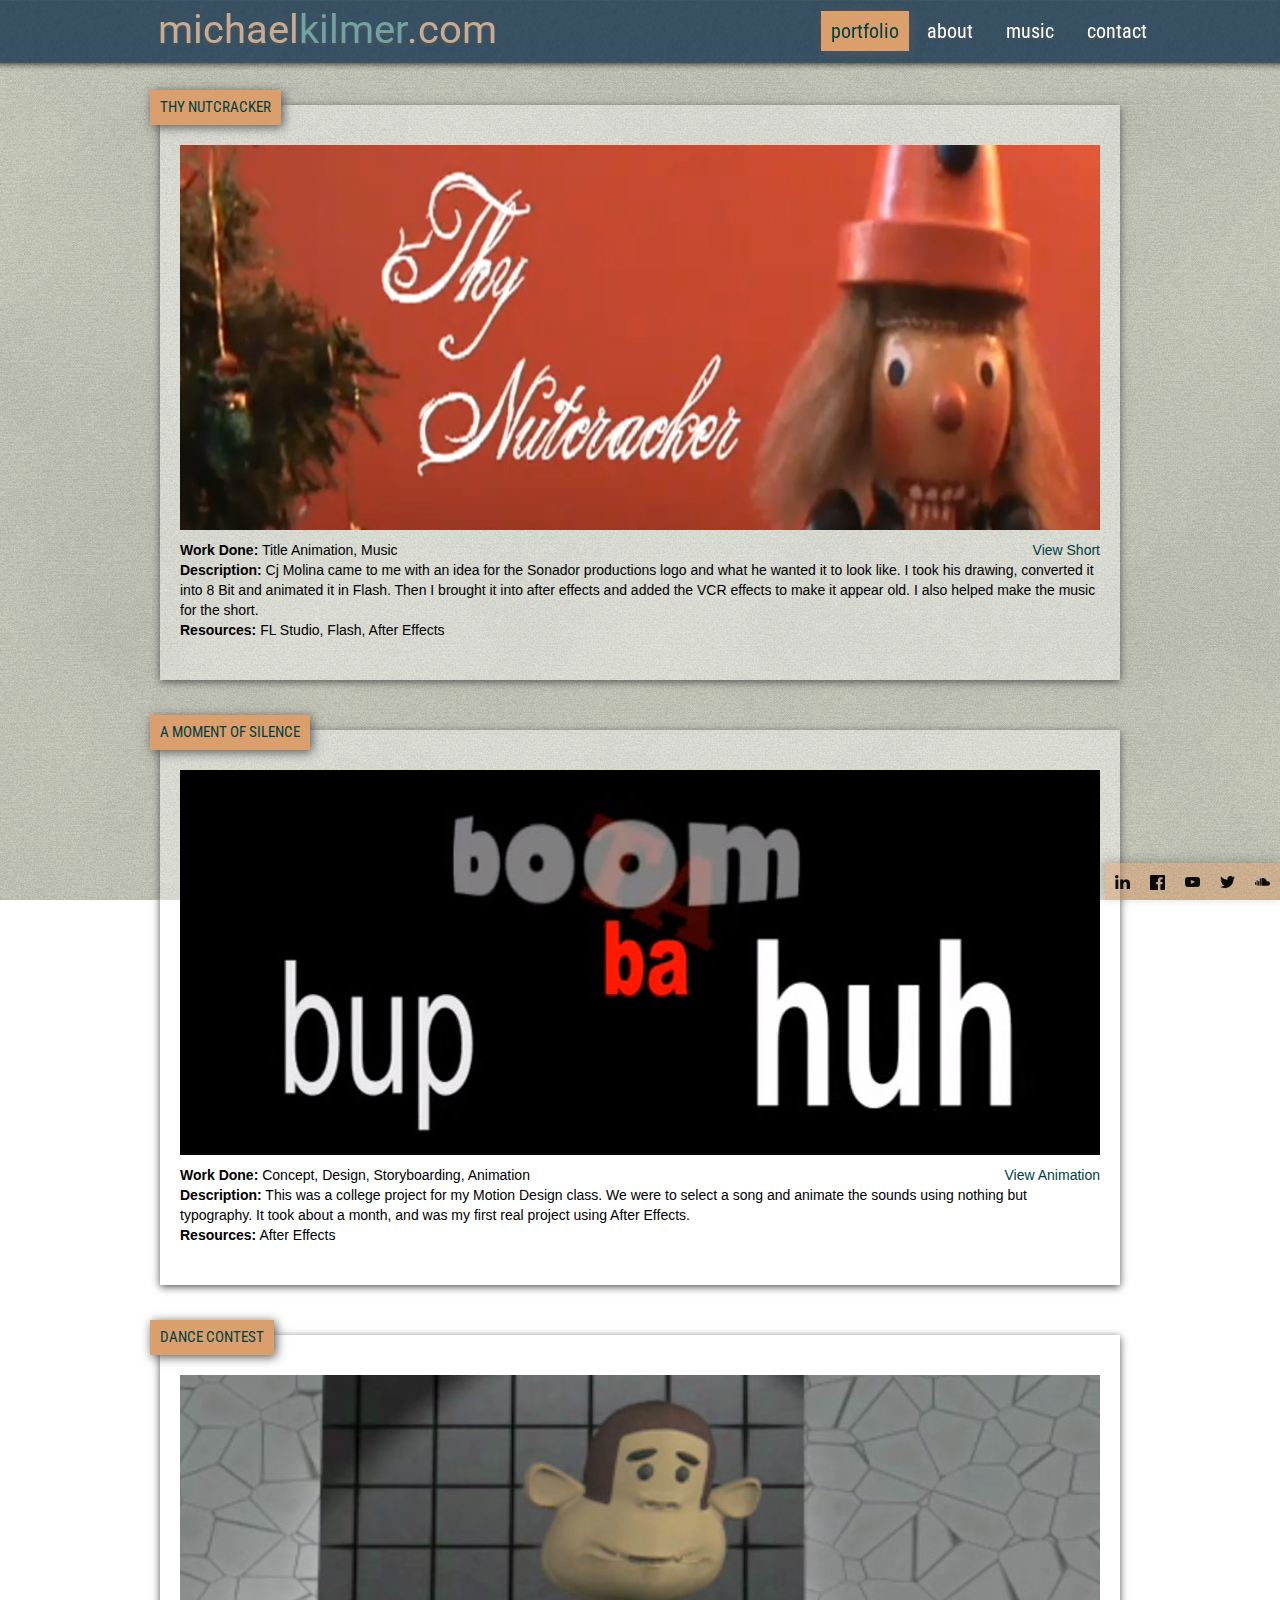
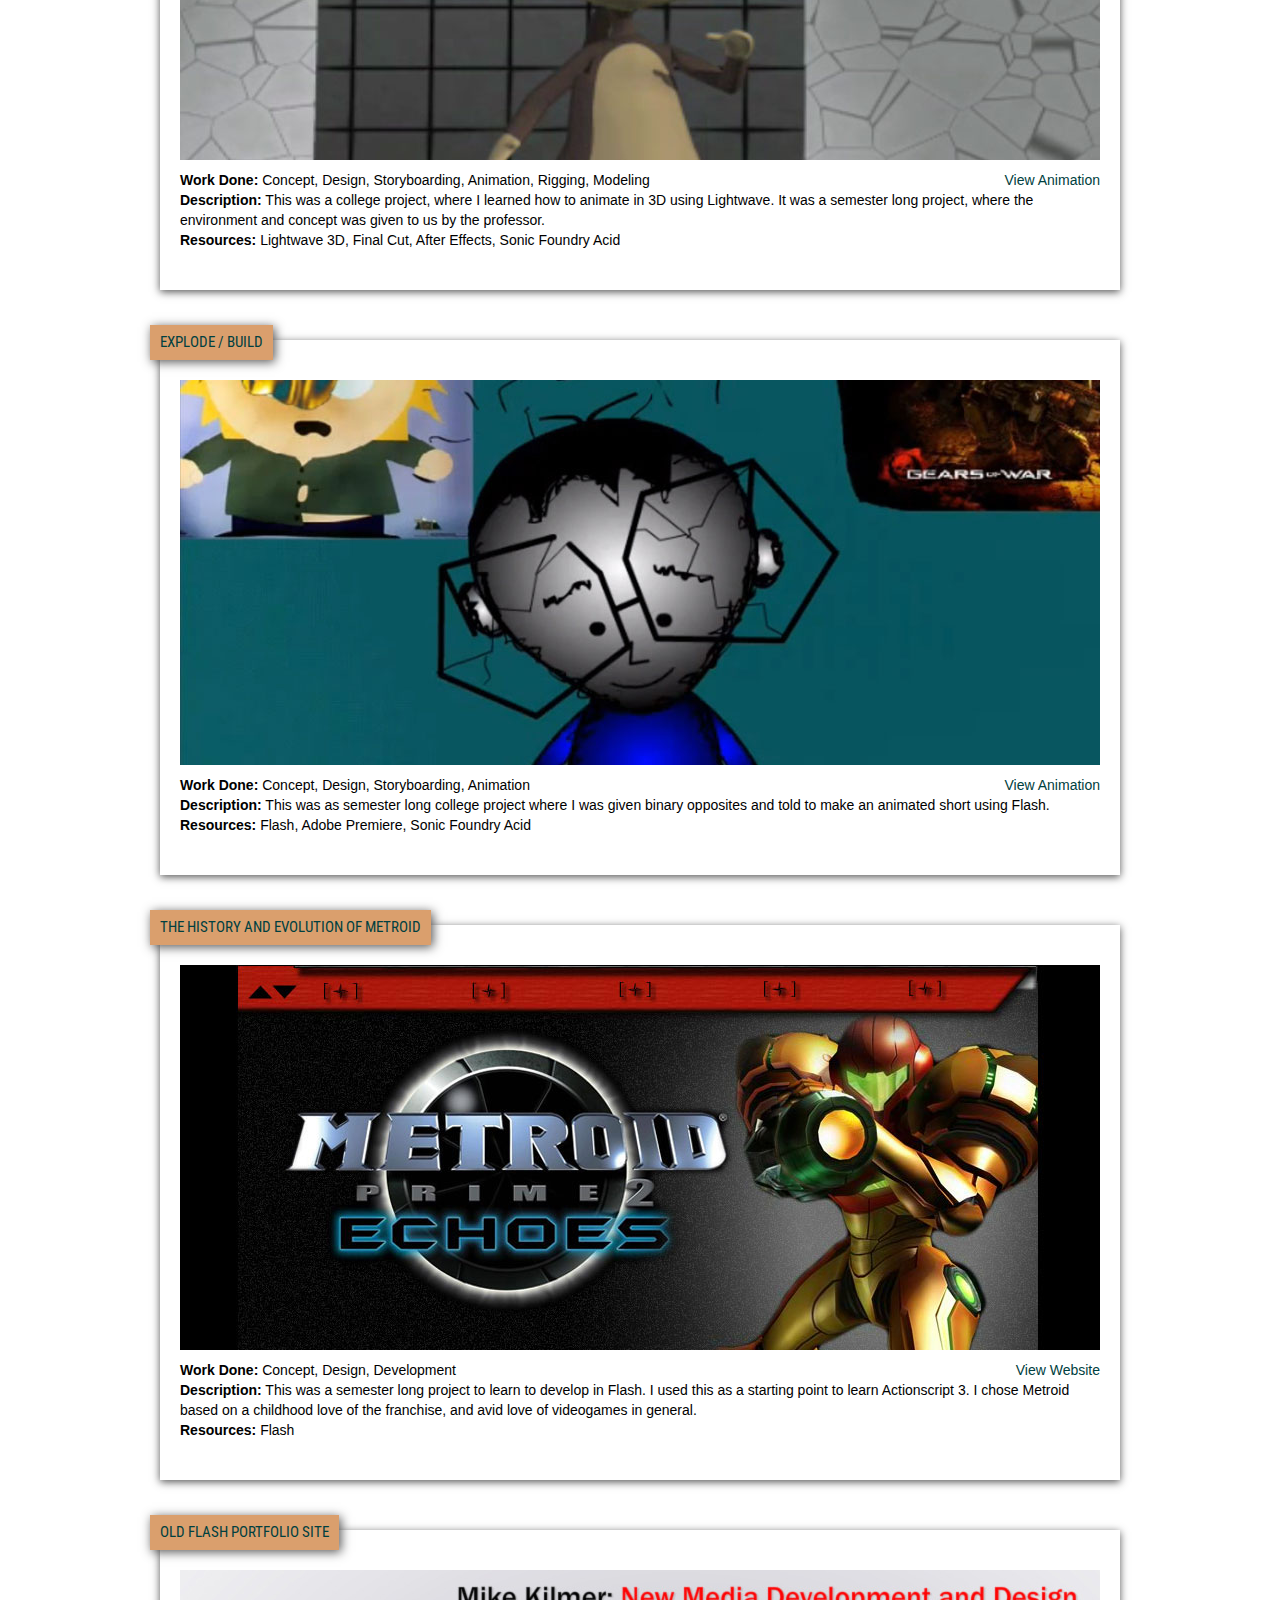
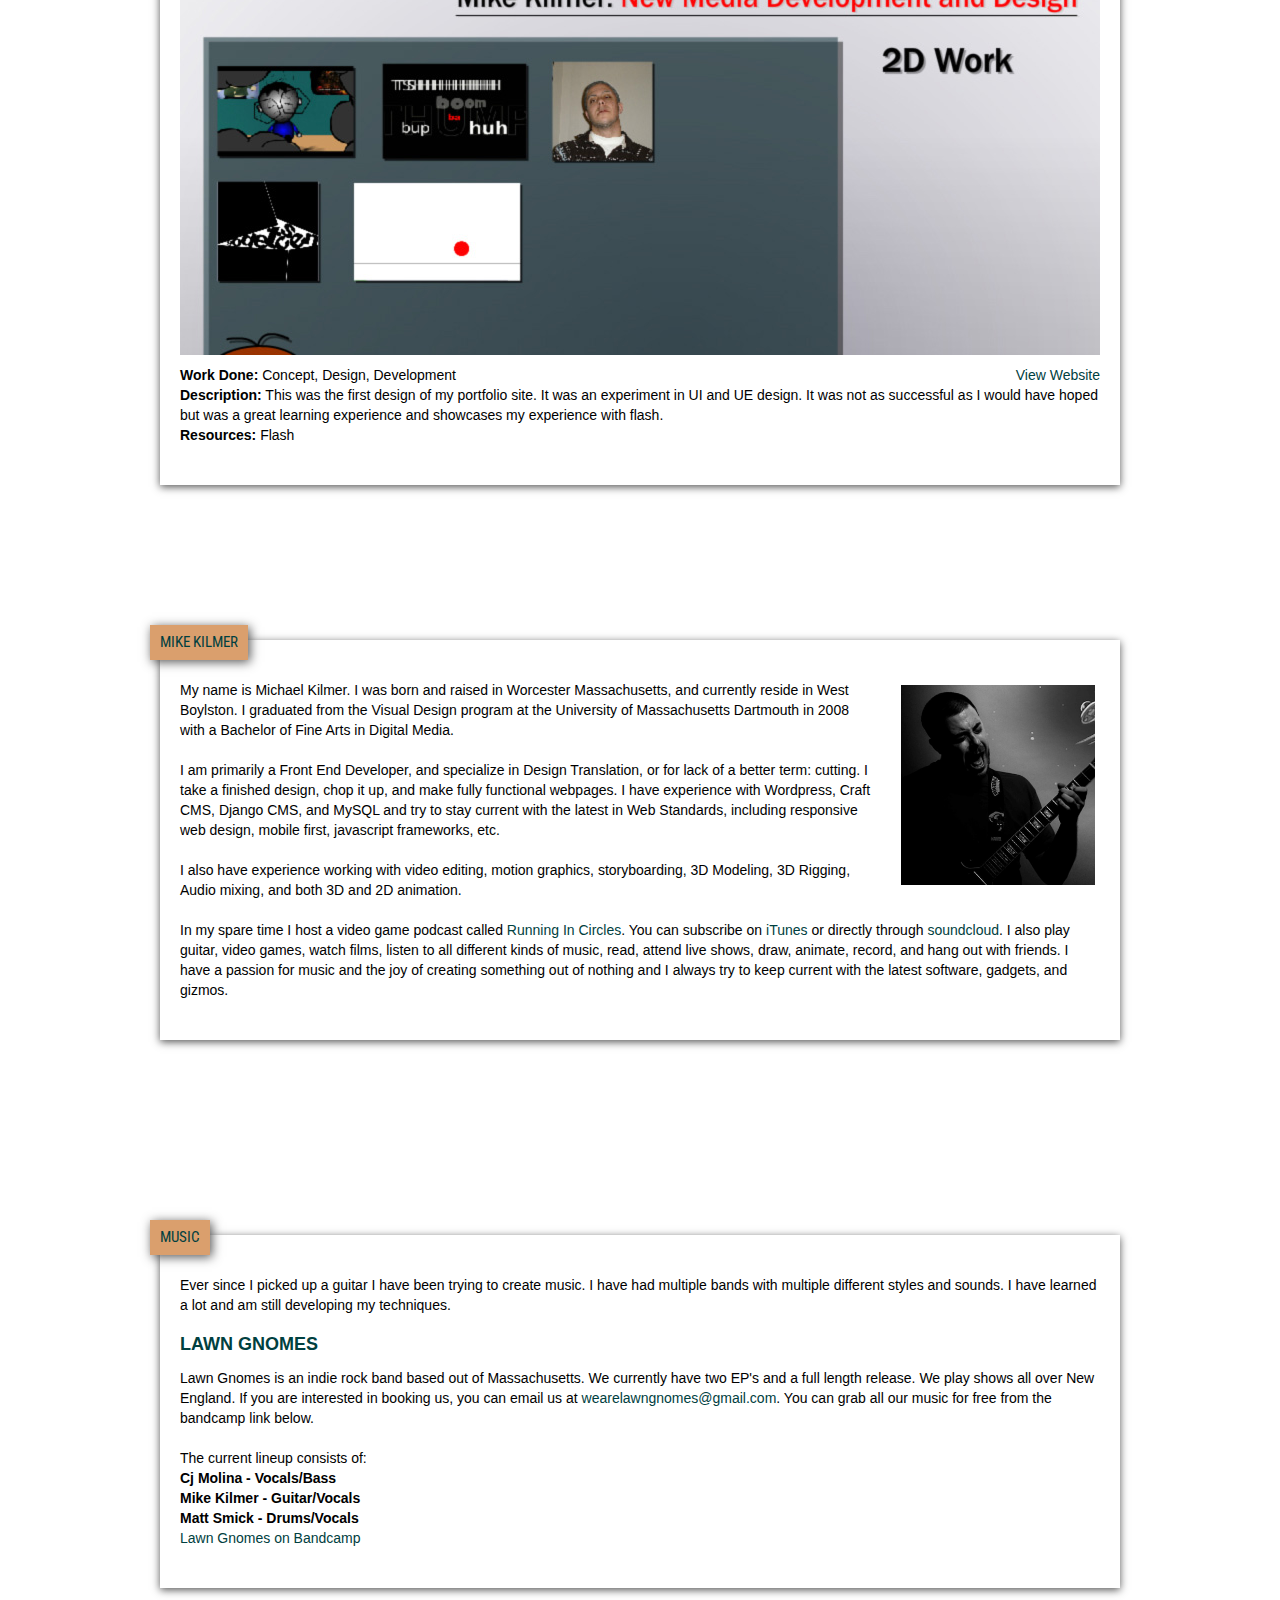
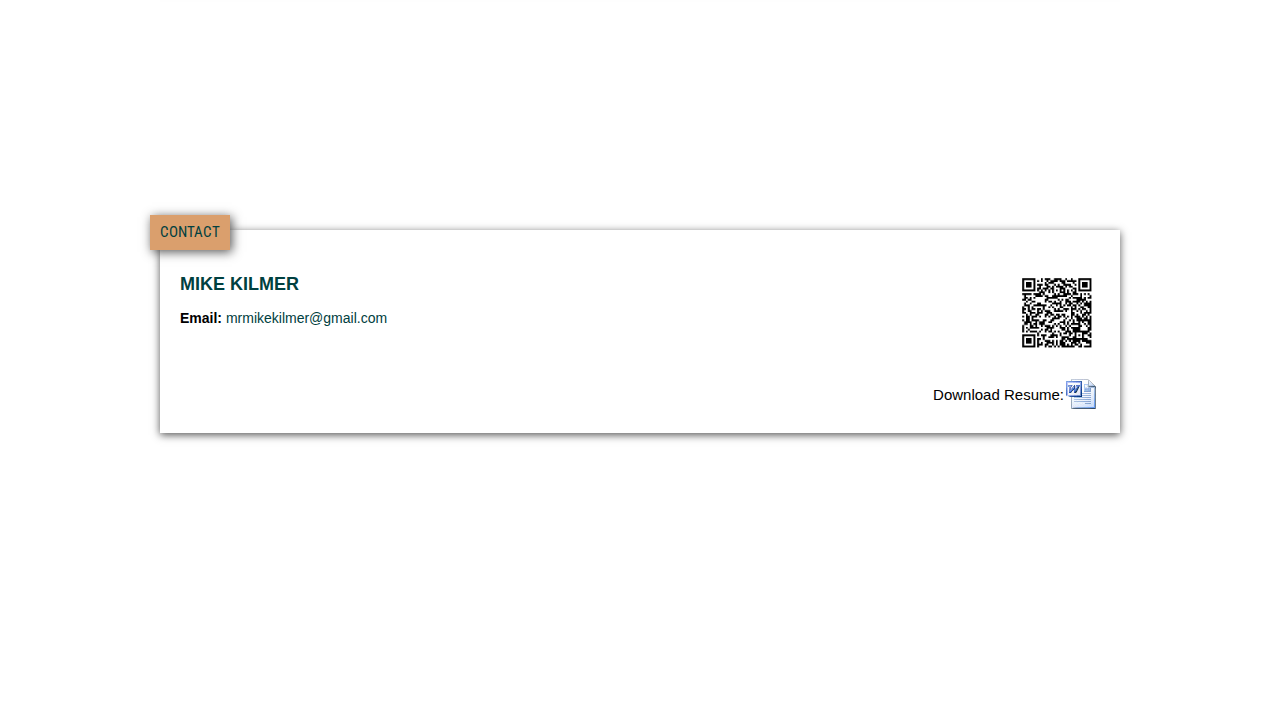
<file: archive.html>
<!DOCTYPE HTML>
<html lang="en">

<head>
    <meta charset="utf-8" />
    <title>michaelkilmer.com - front-end web developer &amp; musician</title>
    <meta name="author" content="Mike Kilmer" />
    <meta name="keywords" content="Mike Kilmer,Michael Kilmer, michaelkilmer.com, front-end, web development, West Boylston ,ma, Massachusetts, portfolio, digital media, flash, html5, css3 " />
    <meta name="description" content="michaelkilmer.com - front-end web developer, musician" />
    <meta name="copyright" content="&copy; 2016 Mike Kilmer" />
    <meta name="container" content="all" />
    <meta name="viewport" content="width=device-width, initial-scale=1">
    <link rel="stylesheet" type="text/css" href="css/reset.css">
    <link href='https://fonts.googleapis.com/css?family=Roboto+Condensed|Roboto' rel='stylesheet' type='text/css'>
    <link rel="stylesheet" type="text/css" href="css/main.css">
    <link rel="shortcut icon" type="image/x-icon" href="favicon.ico">
    <script type="text/javascript" src="js/jquery.min.js"></script>
    <script type="text/javascript" src="js/jquery.easing.1.3.js"></script>
    <script type="text/javascript" src="js/waypoints.min.js"></script>
    <script type="text/javascript" src="js/main.js"></script>
</head>

<body>
    <header id="header">
        <div id="inner-header">
            <a class="mobile">
                <span></span>
                <span></span>
                <span></span>
            </a>
            <nav class="main-navigation">
                <a class="nav-link active" id='portfolio' href='#portfolio-section' title='PORTFOLIO'>portfolio</a>
                <a class="nav-link" id='about' href='#about-section' title='ABOUT'>about</a>
                <a class="nav-link" id='music' href='#music-section' title='MUSIC'>music</a>
                <a class="nav-link" id='contact' href='#contact-section' title='CONTACT'>contact</a>

                <aside id="socialMedia">
                    <table height="33" cellpadding="0" cellspacing="0" class="social-media">
                        <tr>
                            <td>
                                <a href="https://plus.google.com/u/0/+MikeKilmer1" target="_blank"><img src="images/icons/Google.png" alt="Google" /></a>
                            </td>
                            <td>
                                <a href="https://www.linkedin.com/in/mrmikekilmer?" target="_blank"><img src="images/icons/LinkedIn.png" alt="LinkedIn" /></a>
                            </td>
                            <td>
                                <a href="http://www.facebook.com/mike.kilmer1" target="_blank"><img src="images/icons/Facebook.png" alt="Facebook" /></a>
                            </td>
                            <td>
                                <a href="http://www.youtube.com/user/MrMikeKilmer" target="_blank"><img src="images/icons/Youtube.png" alt="Youtube" /></a>
                            </td>
                            <td>
                                <a href="http://twitter.com/#!/mikekilmer" target="_blank"><img src="images/icons/Twitter.png" alt="Twitter" /></a>
                            </td>
                            <td>
                                <a href="https://soundcloud.com/socialnerdreview" target="_blank"><img src="images/icons/Soundcloud.png" alt="Soundcloud" /></a>
                            </td>
                        </tr>
                    </table>
                </aside>

            </nav>

            <div id="title">michael<span>kilmer</span>.com</div>
        </div>
    </header>

    <div id="wrapper" class="clearfix">

        <!-- PORTFOLIO SECTION -->
        <section id="portfolio-section">

            <!------------------------------>

            <article class="newsBox clearfix">
                <div class="banner">THY NUTCRACKER </div>
                <div class="portfolio-pic">
                    <img src="images/portfolio/thynutcracker.jpg">
                </div>
                <p class="details">
                    <a href="http://www.youtube.com/embed/84wfchJyidc" class='youtube' style="float:right;">View Short</a>
                    <b>Work Done:</b> Title Animation, Music
                    <br>
                    <b> Description:</b> Cj Molina came to me with an idea for the Sonador productions logo and what he wanted it to look like. I took his drawing, converted it into 8 Bit and animated it in Flash. Then I brought it into after effects and added the VCR effects to make it appear old. I also helped make the music for the short.
                    <br>
                    <b>Resources:</b> FL Studio, Flash, After Effects
                    <br>
                </p>
            </article>

            <!------------------------------>

            <article class="newsBox clearfix">
                <div class="banner">A MOMENT OF SILENCE</div>
                <div class="portfolio-pic">
                    <img src="images/portfolio/momentofsilence.jpg">
                </div>
                <p class="details">
                    <a href="/video/momentofsilence.html" class='youtube' style="float:right;">View Animation</a>
                    <b>Work Done:</b> Concept, Design, Storyboarding, Animation
                    <br>
                    <b>Description:</b> This was a college project for my Motion Design class. We were to select a song and animate the sounds using nothing but typography. It took about a month, and was my first real project using After Effects.
                    <br>
                    <b>Resources:</b> After Effects
                </p>
            </article>

            <!-------------------------------------->

            <article class="newsBox clearfix">
                <div class="banner">DANCE CONTEST</div>
                <div class="portfolio-pic">
                    <img src="images/portfolio/dancecontest.jpg">
                </div>
                <p class="details">
                    <a href="/video/dancecontest.html" class='youtube' style="float:right;">View Animation</a>
                    <b>Work Done:</b> Concept, Design, Storyboarding, Animation, Rigging, Modeling
                    <br>
                    <b>Description:</b> This was a college project, where I learned how to animate in 3D using Lightwave. It was a semester long project, where the environment and concept was given to us by the professor.
                    <br>
                    <b>Resources:</b> Lightwave 3D, Final Cut, After Effects, Sonic Foundry Acid
                </p>
            </article>

            <!-------------------------------------->

            <article class="newsBox clearfix">
                <div class="banner">EXPLODE / BUILD</div>
                <div class="portfolio-pic">
                    <img src="images/portfolio/explodebuild.jpg">
                </div>
                <p class="details">
                    <a href="/video/explodebuild.html" class='youtube' style="float:right;">View Animation</a>
                    <b>Work Done:</b> Concept, Design, Storyboarding, Animation
                    <br>
                    <b>Description:</b> This was as semester long college project where I was given binary opposites and told to make an animated short using Flash.
                    <br>
                    <b>Resources:</b> Flash, Adobe Premiere, Sonic Foundry Acid
                </p>
            </article>

            <!-------------------------------------->

            <article class="newsBox clearfix">
                <div class="banner">THE HISTORY AND EVOLUTION OF METROID</div>
                <div class="portfolio-pic">
                    <img src="images/portfolio/metroid.jpg">
                </div>

                <p class="details">
                    <a href="/work/Metroid/" target="_blank" style="float:right;">View Website</a>
                    <b>Work Done:</b> Concept, Design, Development
                    <br>
                    <b>Description:</b> This was a semester long project to learn to develop in Flash. I used this as a starting point to learn Actionscript 3. I chose Metroid based on a childhood love of the franchise, and avid love of videogames in general.
                    <br>
                    <b>Resources:</b> Flash
                </p>
            </article>

            <!-------------------------------------->

            <article class="newsBox clearfix">
                <div class="banner">OLD FLASH PORTFOLIO SITE</div>
                <div class="portfolio-pic">
                    <img src="images/portfolio/v1-flash.jpg">
                </div>

                <p class="details">
                    <a href="/work/v1-flash/" target="_blank" style="float:right;">View Website</a>
                    <b>Work Done:</b> Concept, Design, Development
                    <br>
                    <b>Description:</b> This was the first design of my portfolio site. It was an experiment in UI and UE design. It was not as successful as I would have hoped but was a great learning experience and showcases my experience with flash.
                    <br>
                    <b>Resources:</b> Flash
                </p>
            </article>
            <span id="portfolio-waypoint"></span>
        </section>

        <!-- END PORTFOLIO SECTION -- >

        <!-- ABOUT SECTION -->

        <section id="about-section">
            <article class="newsBox">
                <div class="banner">MIKE KILMER</div>
                <img src="images/Kilmer-new.jpg" class="profile-pic" />
                <p> My name is Michael Kilmer. I was born and raised in Worcester Massachusetts, and currently reside in West Boylston. I graduated from the Visual Design program at the University of Massachusetts Dartmouth in 2008 with a Bachelor of Fine Arts in Digital Media.</p>

                <p>I am primarily a Front End Developer, and specialize in Design Translation, or for lack of a better term: cutting. I take a finished design, chop it up, and make fully functional webpages. I have experience with Wordpress, Craft CMS, Django CMS, and MySQL and try to stay current with the latest in Web Standards, including responsive web design, mobile first, javascript frameworks, etc.</p>

                <p>I also have experience working with video editing, motion graphics, storyboarding, 3D Modeling, 3D Rigging, Audio mixing, and both 3D and 2D animation.</p>

                <p>In my spare time I host a video game podcast called <a href="http://www.facebook.com/runningincirclespodcast" target="_blank">Running In Circles</a>. You can subscribe on <a href="https://itunes.apple.com/ve/podcast/running-in-circles/id994771688?l=en" target="_blank">iTunes</a> or directly through <a href="http://feeds.soundcloud.com/users/soundcloud:users:16500810/sounds.rss" target="_blank">soundcloud</a>. I also play guitar, video games, watch films, listen to all different kinds of music, read, attend live shows, draw, animate, record, and hang out with friends. I have a passion for music and the joy of creating something out of nothing and I always try to keep current with the latest software, gadgets, and gizmos. </p>
            </article>
            <span id="about-waypoint"></span>
        </section>

        <!-- MUSIC SECTION -->
        <section id="music-section">

            <article class="newsBox">
                <div class="banner">MUSIC </div>
                <p> Ever since I picked up a guitar I have been trying to create music. I have had multiple bands with multiple different styles and sounds. I have learned a lot and am still developing my techniques.</p>

                <h3>LAWN GNOMES</h3>
                <p>Lawn Gnomes is an indie rock band based out of Massachusetts. We currently have two EP's and a full length release. We play shows all over New England. If you are interested in booking us, you can email us at <a href="mailto:wearelawngnomes@gmail.com">wearelawngnomes@gmail.com</a>. You can grab all our music for free from the bandcamp link below.
                    <br />
                    <br> The current lineup consists of:
                    <br /><strong>Cj Molina - Vocals/Bass<br>Mike Kilmer - Guitar/Vocals<br>Matt Smick - Drums/Vocals</strong>
                    <br>
                    <a href="https://lawngnomes.bandcamp.com/">Lawn Gnomes on Bandcamp</a>
                </p>

            </article>

            <span id="music-waypoint"></span>

        </section>

        <!-- CONTACT SECTION -->
        <section id="contact-section">

            <article class="newsBox clearfix">
                <div class="banner">Contact</div>
                <table cellpadding="0" cellspacing="0" class="contact-table">
                    <tr>
                        <td colspan="3" align="right"><img src="images/mikekilmerQR.png" width="86"></td>
                    </tr>
                    <tr>
                        <td colspan="3" height="20"></td>
                    </tr>
                    <tr>
                        <td style="vertical-align:middle">Download Resume:</td>
                        <td>
                            <a href="/michaelkilmer.resume.2017.docx" target="_blank"><img src="images/wordIcon.png" alt="word" /></a>
                        </td>
                    </tr>
                </table>
                <h3>MIKE KILMER</h3>
                <p><strong>Email:</strong> <a href="mailto:mrmikekilmer@gmail.com">mrmikekilmer@gmail.com</a></p>

            </article>
            <span id="contact-waypoint"></span> </section>
    </div>
    <footer>

        <aside id="socialMedia">
            <table height="33" cellpadding="0" cellspacing="0" class="social-media">
                <tr>
                    <td>
                        <a href="https://www.linkedin.com/in/mrmikekilmer?" target="_blank"><img src="images/icons/LinkedIn.png" alt="LinkedIn" /></a>
                    </td>
                    <td>
                        <a href="http://www.facebook.com/mike.kilmer1" target="_blank"><img src="images/icons/Facebook.png" alt="Facebook" /></a>
                    </td>
                    <td>
                        <a href="http://www.youtube.com/user/MrMikeKilmer" target="_blank"><img src="images/icons/Youtube.png" alt="Youtube" /></a>
                    </td>
                    <td>
                        <a href="http://twitter.com/#!/mikekilmer" target="_blank"><img src="images/icons/Twitter.png" alt="Twitter" /></a>
                    </td>
                    <td>
                        <a href="https://soundcloud.com/socialnerdreview" target="_blank"><img src="images/icons/Soundcloud.png" alt="Soundcloud" /></a>
                    </td>
                </tr>
            </table>
        </aside>
    </footer>

    <!-- Google Analytics -->
    <script>
  (function(i,s,o,g,r,a,m){i['GoogleAnalyticsObject']=r;i[r]=i[r]||function(){
  (i[r].q=i[r].q||[]).push(arguments)},i[r].l=1*new Date();a=s.createElement(o),
  m=s.getElementsByTagName(o)[0];a.async=1;a.src=g;m.parentNode.insertBefore(a,m)
  })(window,document,'script','//www.google-analytics.com/analytics.js','ga');

  ga('create', 'UA-22514202-1', 'auto');
  ga('send', 'pageview');

</script>

</body>

</html>
</file>
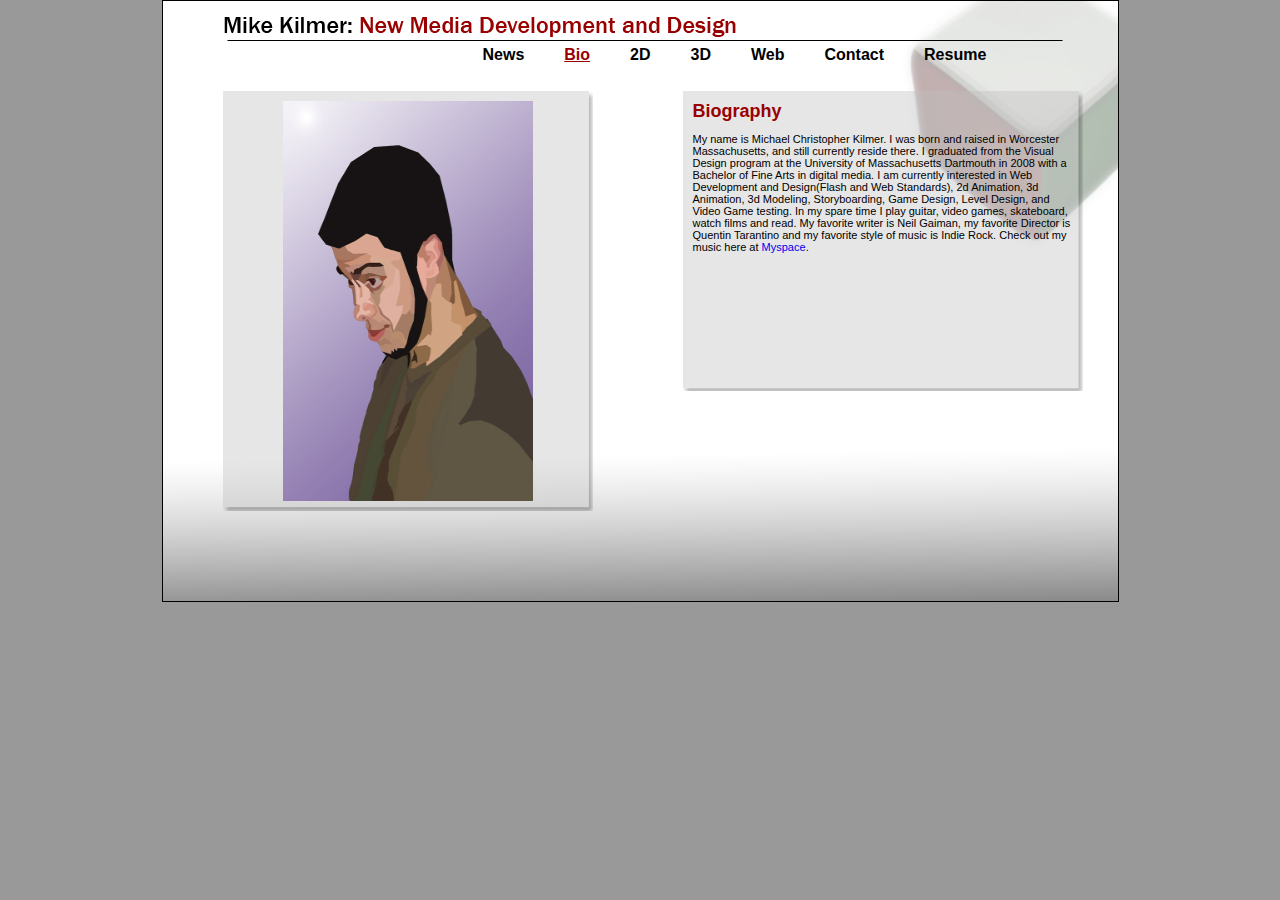
<file: work/v1-html/bio.html>
<!DOCTYPE html PUBLIC "-//W3C//DTD XHTML 1.0 Transitional//EN" "http://www.w3.org/TR/xhtml1/DTD/xhtml1-transitional.dtd">
<html xmlns="http://www.w3.org/1999/xhtml">
<head>
<meta http-equiv="Content-Type" content="text/html; charset=utf-8" />
<title>Mike Kilmer New Media Development and Design - Bio</title>
<link href="portfolioSite.css" rel="stylesheet" type="text/css" />
</head>

<body><div id="wrapper">
  		<div id="header"></div>
  		<div id="navigation">
    		<div id="news1"><a href="index.html">News</a></div>
    		<div id="bio1">Bio</a></div>
    		<div id="twoD"><a href="twoD.html">2D</a></div>
    		<div id="threeD"><a href="threeD.html">3D</a></div>
    		<div id="webwork"><a href="webwork.html">Web</a></div>
    		<div id="contact"><a href="Contact.html">Contact</a></div>
            <div id="resume"> <a href="Resume.html">Resume</a></div>
  		</div>
   <div id="PortraitPicture"> 
   <img src="images/MKilmer_Portrait2.jpg" width = 250 height = 400 vspace="10" align="absmiddle"/>
     </div>
<div id="bioContent">
   		<h1> Biography</h1>
     <p> My name is Michael Christopher Kilmer. I was born and raised in Worcester Massachusetts, and still currently reside there. I graduated from the Visual Design program at the University of Massachusetts Dartmouth in 2008 with a Bachelor of Fine Arts in digital media. I am currently interested in Web Development and Design(Flash and Web Standards), 2d Animation, 3d Animation, 3d Modeling, Storyboarding, Game Design, Level Design, and Video Game testing. In my spare time I play guitar, video games, skateboard, watch films and read. My favorite writer is Neil Gaiman, my favorite Director is Quentin Tarantino and my favorite style of music is Indie Rock. Check out my music here at <a href="http://www.myspace.com/mkilmer">Myspace</a>.</p>
    
   </div>

     
</div>

</div> 
</body>
</html>
</file>
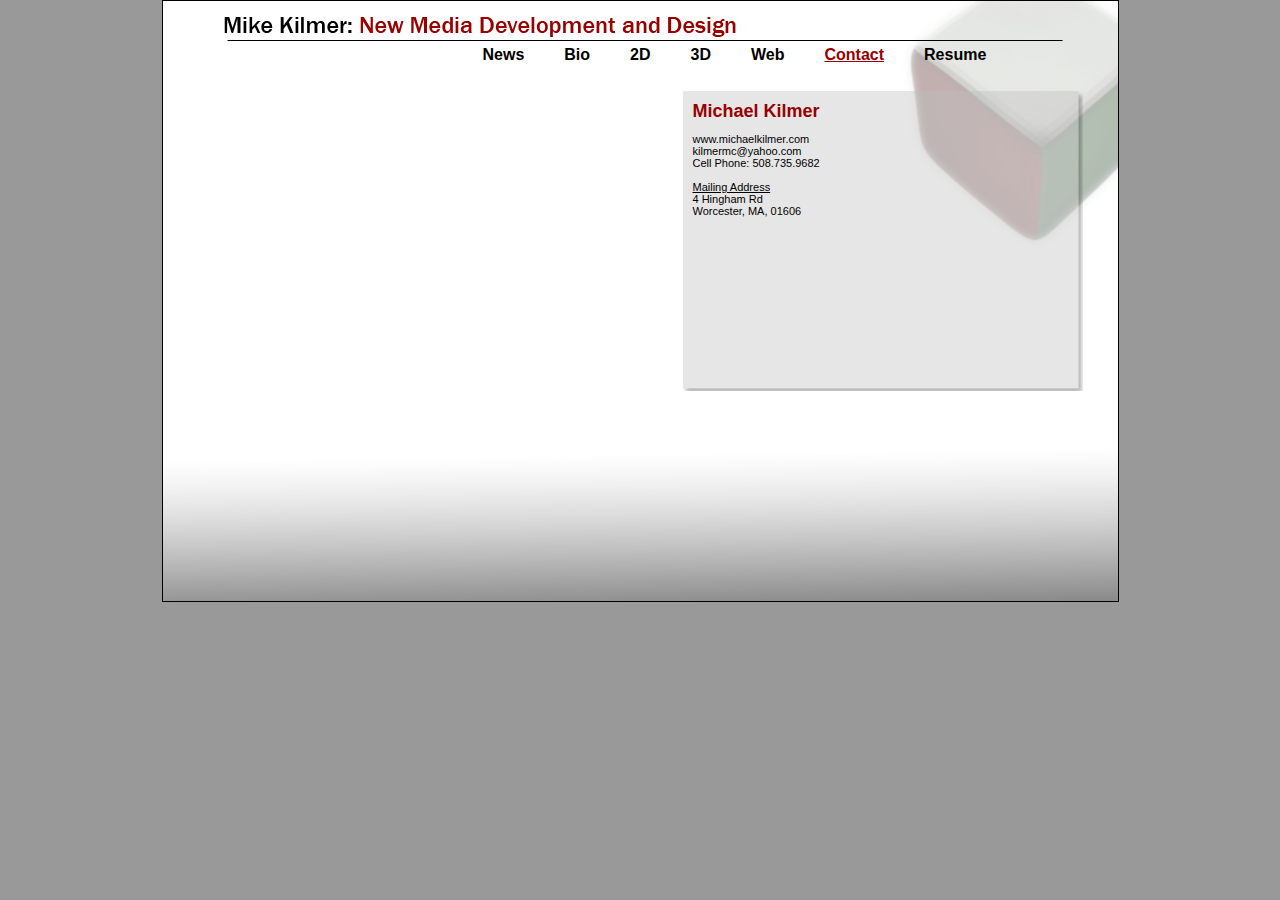
<file: work/v1-html/Contact.html>
<!DOCTYPE html PUBLIC "-//W3C//DTD XHTML 1.0 Transitional//EN" "http://www.w3.org/TR/xhtml1/DTD/xhtml1-transitional.dtd">
<html xmlns="http://www.w3.org/1999/xhtml">
<head>
<meta http-equiv="Content-Type" content="text/html; charset=utf-8" />
<title>Mike Kilmer New Media Development and Design - Contact</title>
<link href="portfolioSite.css" rel="stylesheet" type="text/css" />
</head>

<body><div id="wrapper">
  		<div id="header"></div>
  		<div id="navigation">
    		<div id="news1"><a href="index.html">News</a></div>
    		<div id="bio"><a href="bio.html">Bio</a></div>
    		<div id="twoD"><a href="twoD.html">2D</a></div>
    		<div id="threeD"><a href="threeD.html">3D</a></div>
    		<div id="webwork"><a href="webwork.html">Web</a></div>
    		<div id="contact1">Contact</a></div>
            <div id="resume"> <a href="Resume.html">Resume</a></div>
  		</div>
   <div id="contactContent">
   		<h1> Michael Kilmer</h1>
     <p> www.michaelkilmer.com<br />
     	kilmermc@yahoo.com
        <br />Cell Phone: 508.735.9682<br /><br />
        <u>Mailing Address</u>
        <br /> 
        4 Hingham Rd<br />
        Worcester, MA, 01606
   </div>

     
</div>

</div> 
</body>
</html>
</file>
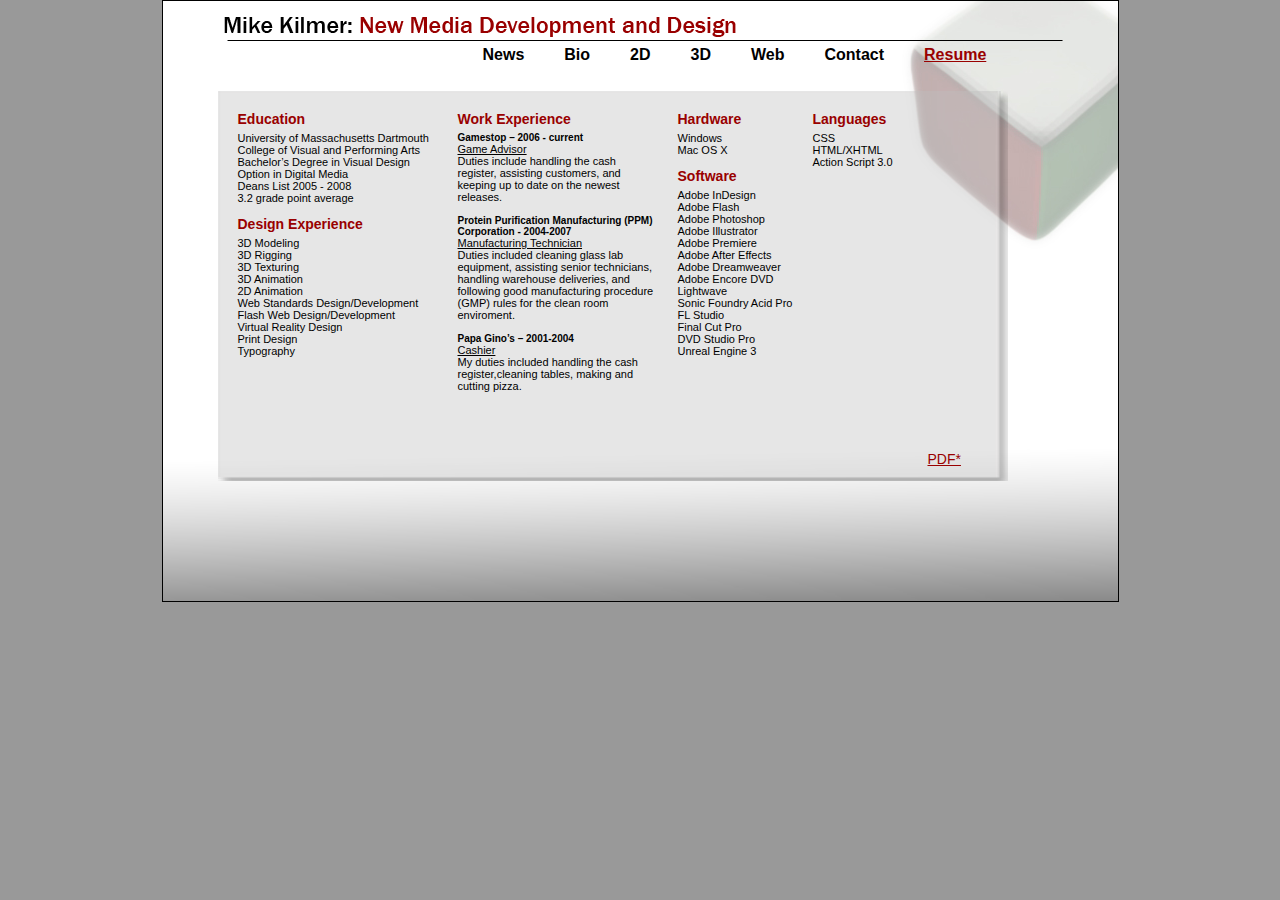
<file: work/v1-html/Resume.html>
<!DOCTYPE html PUBLIC "-//W3C//DTD XHTML 1.0 Transitional//EN" "http://www.w3.org/TR/xhtml1/DTD/xhtml1-transitional.dtd">
<html xmlns="http://www.w3.org/1999/xhtml">
<head>
<meta http-equiv="Content-Type" content="text/html; charset=utf-8" />
<title>Mike Kilmer New Media Development and Design - Resume</title>
<link href="portfolioSite.css" rel="stylesheet" type="text/css" />
</head>
<body>
<div id="wrapper">
<div id="header"></div>
<div id="navigation">
  <div id="news1"><a href="index.html">News</a></div>
  <div id="bio"><a href="bio.html">Bio</a></div>
  <div id="twoD"><a href="twoD.html">2D</a></div>
  <div id="threeD"><a href="threeD.html">3D</a></div>
  <div id="webwork"><a href="webwork.html">Web</a></div>
  <div id="contact"><a href="Contact.html">Contact</a></div>
  <div id="resume1">Resume</a></div>
</div>
<div id="rightResume">
	<div id="educationdesign"><h1>Education</h1>
    University of Massachusetts Dartmouth<br />
College of Visual and Performing Arts<br />
Bachelor’s Degree in Visual Design<br />
Option in Digital Media<br />
Deans List 2005 - 2008<br />
3.2 grade point average<br />
<br /><h1>Design Experience</h1>3D Modeling<br />
3D Rigging<br />
3D Texturing<br />
3D Animation<br />
2D Animation<br />
Web Standards Design/Development<br />
Flash Web Design/Development<br />
Virtual Reality Design<br />
Print Design<br />
Typography<br />
    </div>
    <div id="workexperience"><h1> Work Experience</h1>
 <h5>Gamestop – 2006 - current</h5>
<div id="subhead">Game Advisor</div>
Duties include handling the cash register,
assisting customers, and keeping up to date
on the newest releases.<br /><br />   
<h5>Protein Purification Manufacturing (PPM)
Corporation - 2004-2007</h5>
<div id="subhead">Manufacturing Technician</div>
Duties included cleaning glass lab<br />
equipment, assisting senior technicians, 
handling warehouse deliveries, and following good manufacturing procedure (GMP) 
rules for the clean room enviroment.<br />
<br />
<h5>Papa Gino’s – 2001-2004</h5>
<div id="subhead">Cashier</div>
My duties included handling the cash <br />
register,cleaning tables, making and cutting 
pizza.<br />

    </div>
    <div id="softhardware"><h1>Hardware</h1>
    Windows<br />
    Mac OS X<br /><br />
    <h1>Software</h1>
    Adobe InDesign<br />
Adobe Flash<br />
Adobe Photoshop<br />
Adobe Illustrator<br />
Adobe Premiere<br />
Adobe After Effects<br />
Adobe Dreamweaver<br />
Adobe Encore DVD<br />
Lightwave<br />
Sonic Foundry Acid Pro<br />
FL Studio<br />
Final Cut Pro<br />
DVD Studio Pro<br />
Unreal Engine 3<br />
</div>
    <div id="languages"><h1>Languages</h1>
    CSS<br />
HTML/XHTML<br />
Action Script 3.0<br />
</div>
  
    <div id="download"><a href="resumeFinal.pdf">PDF*</a>
    </div>
</div>
</body>
</html>
</file>
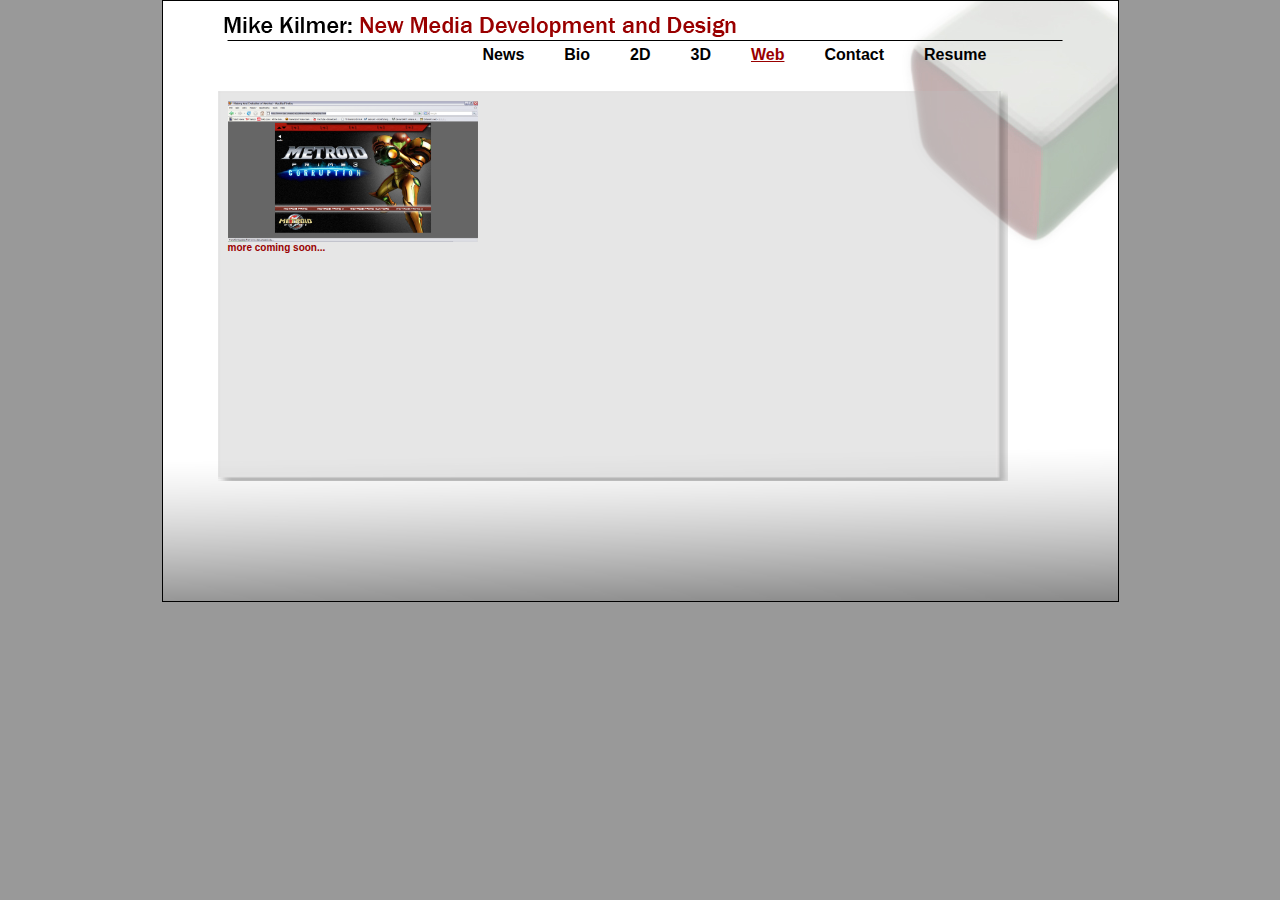
<file: work/v1-html/webwork.html>
<!DOCTYPE html PUBLIC "-//W3C//DTD XHTML 1.0 Transitional//EN" "http://www.w3.org/TR/xhtml1/DTD/xhtml1-transitional.dtd">
<html xmlns="http://www.w3.org/1999/xhtml">
<head>
<meta http-equiv="Content-Type" content="text/html; charset=utf-8" />
<title>Mike Kilmer New Media Development and Design - Web Work</title>
<link href="portfolioSite.css" rel="stylesheet" type="text/css" />
</head>
<body>
<div id="wrapper">
<div id="header"></div>
<div id="navigation">
  <div id="news1"><a href="index.html">News</a></div>
  <div id="bio"><a href="bio.html">Bio</a></div>
  <div id="twoD"><a href="twoD.html">2D</a></div>
  <div id="threeD"><a href="threeD.html">3D</a></div>
  <div id="webwork1">Web</a></div>
  <div id="contact"><a href="Contact.html">Contact</a></div>
  <div id="resume"><a href="resume.html">Resume</a></div>
</div>
<div id="websites">
 	<a href="http://www.michaelkilmer.com/Flash/Metroid/metSite.html"><img src="images/metroidsite.png" height = 141 width= 250 border="0"/></a>
    <h5>more coming soon...</h5>
    </div>

</body>
</html>
</file>
<file: css/main.css>
/* CSS Document */
/* michaelkilmer.com */
/* Author: Mike Kilmer */
/* email : mrmikekilmer@gmail.com */

body {
    background-image: url(../images/bg.jpg);
    background-repeat: repeat;
    margin: 0px;
    padding: 0px;
    font-family: Helvetica, sans-serif;
    font-size: 15px;
    font-weight: normal;
    background-attachment: fixed;
    box-sizing: border-box;
}

section {
    min-height: 500px;
    padding-top: 95px;
    position: relative;
}

h2 {
    font-size: 24px;
    margin-bottom: 15px;
    color: #004040;
    font-weight: bold;
}

h3 {
    font-size: 18px;
    color: #004040;
    font-weight: bold;
    margin-top: 5px;
    margin-bottom: 15px;
}

h4 {
    margin-top: 5px;
    margin-bottom: 15px;
    color: #004040;
    font-size: 18px;
}

img {
    border: none;
    display: block;
}

a {
    color: #004040;
}

p {
    margin-bottom: 20px;
    font-size: 16px;
}

b {
    font-weight: 700;
}

.hide {
    display: none;
}

/* Header Styles */

#header {
    height: 79px;
    width: 100%;
    position: fixed;
    top: 0px;
    background-repeat: repeat-x;
    background-image: url('../images/header-bg.png');
    z-index: 95;
}

#inner-header {
    height: 80px;
    max-width: 1044px;
    width: 100%;
    margin: 0 auto;
}

#title {
    font-family: 'Roboto', Helvetica, sans-serif;;
    font-size: 40px;
    line-height: 60px;
    text-shadow: 0px 2px 3px #555;
    color: #C8AB94;
    font-weight: normal;
    margin-left: 40px;
    float: left;
}

#title span {
    color: #70A3A3;
}

nav.main-navigation {
    font-family: 'Roboto Condensed', sans-serif;
    padding-top: 11px;
    z-index: 10;
    float: right;
}

.main-navigation a.nav-link {
    display: inline-block;
    padding: 0 15px;
    text-decoration: none;
    color: #FFFFFF;
    font-size: 20px;
    text-shadow: 0px 1px 3px #555;
    font-weight: normal;
    z-index: 10;
}

.main-navigation a.nav-link.active {
    color: #004040;
    background: #da9f6d;
    padding: 10px;
    box-shadow: 2px 2px 10px #555;
    text-shadow: none;
    transition: background 0.5s;
}

.main-navigation #socialMedia {
    display: none;
}

a.mobile {
    display: none;
}

a.mobile span {
    height: 5px;
    border-top: 2px solid #fff;
    display: block;
    width: 20px;
}

@media( max-width: 768px) {

    a.mobile {
        display: block;
        float: right;
        padding: 17px 20px;
        cursor: pointer;
    }

    #header {
        height: 50px;
    }

    nav.main-navigation {
        display: block;
        width: 100%;
        position: absolute;
        left: 0;
        top: 50px;
        background: rgb(226,181,144);
        padding-top: 0;
        height: 0;
        overflow: hidden;
        transition: height 350ms ease-in-out;
    }

    .main-navigation a.nav-link.active {
        color: #fff;
        background: #da9f6d;
        padding: 10px;
        box-shadow: none;
        text-shadow: none;
    }

    .main-navigation.open {
        height: 230px;
    }

    .main-navigation #socialMedia {
        display: block;
        width: 100%;
        position: relative;
    }

    .main-navigation .social-media {
        margin: 0 auto;
    }

    .main-navigation a.nav-link {
        display: block;
        text-align: center;
        padding: 15px 0;
        text-decoration: none;
        color: #004040;
        font-size: 20px;
        text-shadow: none;
        font-weight: normal;
        z-index: 10;
        color: #004040;
        border-bottom: 1px solid #004040;
    }

    #title {
        font-family: Helvetica, sans-serif;;
        font-size: 25px;
        line-height: 50px;
        text-shadow: 0px 2px 3px #555;
        color: #fbc89e;
        font-weight: normal;
        margin-left: 10px;
        float: left;
    }

}

/* Main Styles */

#wrapper {
    width: 100%;
    max-width: 980px;
    margin-right: auto;
    margin-left: auto;
    position: relative;
}

.banner {
    color: #004040;
    background: #da9f6d;
    padding: 10px;
    box-shadow: 2px 2px 10px #555;
    text-shadow: none;
    font-weight: normal;
    text-transform: uppercase;
    font-family: 'Roboto Condensed', sans-serif;
    display: inline-block;
    position: absolute;
    top: -15px;
    left: -10px;
}

.newsBox {
    background: rgba(255,255,255,0.4);
    max-width: 920px;
    margin-top: 10px;
    margin-bottom: 50px;
    box-shadow: 0px 2px 8px 0px #555;
    padding: 40px 20px 20px 20px;
    z-index: 0;
    margin-left: 10px;
    position: relative;
}

.newsBox p {
    font-family: Helvetica, sans-serif;
    font-weight: normal;
    font-size: 14px;
    line-height: 20px;
    margin-top: 0px;
}

@media (max-width: 768px) {
    .newsBox {
        margin-left: 10px;
        margin-right: 10px;
    }

    .newsBox p {
        font-family: Helvetica, sans-serif;
        font-weight: normal;
        font-size: 16px;
        line-height: 27px;
        margin-top: 0px;
        margin: 10px 0 15px;
    }
}

.newsBox ul {
    font-family: Helvetica, sans-serif;
    font-weight: normal;
    font-size: 12px;
    line-height: 20px;
}

.newsBox .center {
    margin: 0 auto;
    text-align: center;
}

.portfolio-pic {
    width: 100%;
    margin-bottom: 10px;
}

.portfolio-pic img {
    max-width: 920px;
    width: 100%;
    display: block;
}

.profile-pic {
    float: right;
    max-width: 200px;
    max-height: 200px;
    margin-left: 20px;
    border: 5px solid #fff;
}

.contact-table {
    float: right;
}

@media(max-width: 500px) {
    .profile-pic {
        float: none !important;
        margin: 15px auto;
        padding-left: 0;
    }
}

/* Footer Styles */

footer {
    width: 100%;
    height: auto;
    position: fixed;
    bottom: 0px;
}

#inner-footer {
    color: #004040;
    background-repeat: no-repeat;
    bottom: 0px;
    text-align: left;
    float: right;
}

#socialMedia {
    float: right;
    width: auto;
    vertical-align: middle;
    box-shadow: -2px -2px 10px rgba(0,0,0,0.2);
    background: rgba(218,159,109,0.5);
}

@media(max-width: 500px) {
    #socialMedia,
    .contact-table {
        display: none;
    }
}

.social-media td {
    padding: 10px;
    display: inline-block;
    vertical-align: middle;
    height: 17px;
}

.social-media img {
    max-width: 15px;
    width: 100%;
    height: auto;
    vertical-align: middle;
}

.social-media a {
    max-width: 15px;
    display: inline-block;
    vertical-align: middle;
}

.bandcamp {
    float: left;
    width: 25%;
    box-shadow: -2px -2px 10px rgba(0,0,0,0.2);
}

iframe {
    z-index: 0;
}
</file>
<file: work/v1-html/portfolioSite.css>
@charset "utf-8";
html {
	margin: 0px;
	padding: 0px;
}

body {
	height: auto;
	width: auto;
	margin: 0px;
	padding: 0px;
	z-index: 0;
	overflow: hidden;
	background-color: #999999;
}

#header {
	background-image: url(images/headerBg.png);
	height: 45px;
	width: 955px;
	z-index: 1;
	font-family: Arial, Helvetica, sans-serif;
	font-size: 14px;
	font-weight: bold;
}
#navigation {
	font-family: Arial, Helvetica, sans-serif;
	font-size: 16px;
	font-weight: bold;
	margin-left: 300px;
	height: 25px;
}

#navigation a:link {
	text-decoration: none;
	color: #000000;
}
#navigation a:hover {
	text-decoration: none;
	color: #990000;
}
#navigation a:visited {
	text-decoration: none;
	color: #000000;
}

#navigation a:active {
	text-decoration: none;
	color: #000000;
}
#contact {
	float: left;
	padding-right: 20px;
	padding-left: 20px;
}
#news {
	float: left;
	padding-right: 20px;
	padding-left: 20px;
	color: #990000;
	text-decoration: underline;
}
#contact1 {
	color: #990000;
	text-decoration: underline;
	float: left;
	padding-right: 20px;
	padding-left: 20px;
}
#contactContent h3 {
	font-family: Arial, Helvetica, sans-serif;
	font-size: 12px;
	font-weight: bold;
}

#news1 {
	color: #000000;
	float: left;
	padding-right: 20px;
	padding-left: 20px;
}
#bio1 {
	color: #990000;
	text-decoration: underline;
	float: left;
	padding-right: 20px;
	padding-left: 20px;
}

#mainContent {
	height: 200px;
	width: 400px;
	font-family: Arial, Helvetica, sans-serif;
	padding: 10px;
	background-image: url(images/textBg.png);
	background-repeat: no-repeat;
	float: right;
	margin-top: 20px;
	margin-right: 35px;
}

#mainContent h1 {
	font-size: 18px;
	font-weight: bold;
	color: #990000;
}

#mainContent p {
	font-size: 11px;
}

#bioContent {
	height: 300px;
	width: 380px;
	font-family: Arial, Helvetica, sans-serif;
	padding: 10px;
	background-image: url(images/bioBg.png);
	background-repeat: no-repeat;
	float: right;
	margin-top: 20px;
	margin-right: 35px;
}

h1  {
	font-size: 18px;
	font-weight: bold;
	color: #990000;
	margin: 0px;
	padding: 0px;
}
p  {
	font-size: 11px;
}

#contactContent {
	height: 300px;
	width: 380px;
	font-family: Arial, Helvetica, sans-serif;
	padding: 10px;
	background-image: url(images/bioBg.png);
	background-repeat: no-repeat;
	float: right;
	margin-top: 20px;
	margin-right: 35px;
}

#contactContent h1 {
	font-size: 18px;
	font-weight: bold;
	color: #990000;
}

#contactContent p {
	font-size: 11px;
}
#latestcontent {
	background-image: url(images/imageBg.png);
	width: 370px;
	height: 300px;
	margin-left: 60px;
	font-family: Arial, Helvetica, sans-serif;
	font-size: 14px;
	text-align: center;
	float: left;
	font-weight: bold;
	color: #990000;
	overflow: auto;
	background-repeat: no-repeat;
	margin-top: 20px;
}

#PortraitPicture {
	background-image: url(images/PortraitBg.png);
	width: 370px;
	height: 420px;
	margin-left: 60px;
	font-family: Arial, Helvetica, sans-serif;
	font-size: 14px;
	text-align: center;
	float: left;
	font-weight: bold;
	color: #990000;
	overflow: auto;
	background-repeat: no-repeat;
	margin-top: 20px;
}
#resume {
	float: left;
	padding-right: 20px;
	padding-left: 20px;
}


#bio {
	float: left;
	padding-top: 0px;
	padding-right: 20px;
	padding-bottom: 0px;
	padding-left: 20px;
}
#twoD {
	float: left;
	padding-right: 20px;
	padding-left: 20px;
}
#threeD {
	float: left;
	padding-right: 20px;
	padding-left: 20px;
}
#webwork {
	float: left;
	padding-right: 20px;
	padding-left: 20px;
}


#wrapper a:link {
	text-decoration: none;
}
#wrapper a:hover {
	text-decoration: none;
}
#wrapper a:visited {
	text-decoration: none;
	
}

#wrapper a:active {
	text-decoration: none;
	
}
#wrapper {
	padding: 0px;
	background-repeat: no-repeat;
	background-image: url(images/bgSite.jpg);
	height: 600px;
	width: 955px;
	margin-top: 0px;
	margin-right: auto;
	margin-bottom: 0px;
	margin-left: auto;

	border: thin solid #000000;
	z-index: 0;
}
#resume1 {
	color: #990000;
	text-decoration: underline;
	padding-right: 20px;
	padding-left: 20px;
	float: left;
}

#LeftResume {
	background-image: url(images/PortraitBg.png);
	width: 370px;
	height: 420px;
	margin-left: 60px;
	font-family: Arial, Helvetica, sans-serif;
	font-size: 14px;
	text-align: center;
	float: left;
	font-weight: bold;
	color: #990000;
	overflow: auto;
	background-repeat: no-repeat;
	margin-top: 20px;
}

#rightResume {
	height: 400px;
	width: 800px;
	font-family: Arial, Helvetica, sans-serif;
	padding: 10px;
	background-image: url(images/resumeBg.png);
	background-repeat: no-repeat;
	float: none;
	margin-top: 20px;
	margin-right: 55px;
	margin-left: 55px;
	font-size: 11px;
}
#rightResume h1  {
	font-size: 14px;
	font-weight: bold;
	color: #990000;
	margin: 0px;
	padding-top: 0px;
	padding-right: 0px;
	padding-bottom: 5px;
	padding-left: 0px;
}
#2dwork #animation {
	float: left;
	width: 380px;
}

#rightResume  #educationdesign {
	width: 200px;
	float: left;
	padding: 10px;
}

h5  {
	font-size: 10px;
	font-weight: bold;
	margin: 0px;
	padding: 0px;
}


#rightResume p {
	font-size: 12px;
}#rightResume #softhardware {
	float: left;
	padding: 10px;
}
#rightResume #workexperience {
	float: left;
	padding: 10px;
	width: 200px;
}
#rightResume  #languages {
	padding: 10px;
	float: left;
}
#rightResume #download {
	margin-top: 350px;
	margin-left: 700px;
	color: #990000;
	font-family: Arial, Helvetica, sans-serif;
	font-size: 14px;
	text-decoration: none;
}
#download {
	font-family: Arial, Helvetica, sans-serif;
	font-size: 12px;
}


#rightResume #workexperience #subhead {
	text-decoration: underline;
}
#download a:link {
	text-decoration: underline;
	color: #990000;
}
#download a:hover {
	text-decoration: none;
	color: #990000;
}
#download a:visited {
	text-decoration: none;
	color: #990000;
}

#download a:active {
	text-decoration: none;
	color: #990000;
}
#twoD1 {
	float: left;
	padding-right: 20px;
	padding-left: 20px;
	color: #990000;
	text-decoration: underline;
}
#twoDwork {
	background-image: url(images/bioBg.png);
	width: 400px;
	height: 300px;
	margin-left: 60px;
	font-family: Arial, Helvetica, sans-serif;
	font-size: 14px;
	text-align: left;
	float: left;
	font-weight: bold;
	color: #990000;
	overflow: auto;
	background-repeat: no-repeat;
	margin-top: 20px;
	padding-left: 10px;
	padding-top: 10px;
}
#twoDContent {
	height: 500px;
	width: 380px;
	font-family: Arial, Helvetica, sans-serif;
	padding: 10px;
	background-image: url(images/videoBg.png);
	background-repeat: no-repeat;
	float: right;
	margin-top: 20px;
	margin-right: 35px;
}

#animation {
	text-align: left;
}
#threeD1 {
	color: #990000;
	text-decoration: underline;
	float: left;
	padding-right: 20px;
	padding-left: 20px;
}
#still {
	padding-top: 10px;
}
#webwork1 {
	color: #990000;
	text-decoration: underline;
	float: left;
	padding-right: 20px;
	padding-left: 20px;
}
#websites {
	height: 400px;
	width: 800px;
	font-family: Arial, Helvetica, sans-serif;
	padding: 10px;
	background-image: url(images/resumeBg.png);
	background-repeat: no-repeat;
	float: none;
	margin-top: 20px;
	margin-right: 55px;
	margin-left: 55px;
	font-size: 11px;
	color: #990000;
}
#flashContent {
	margin-left: 180px;
}
#container {
	background-repeat: no-repeat;
	background-image: url(images/splashBG.jpg);
	height: 600px;
	width: 955px;
	margin-top: 0px;
	margin-right: auto;
	margin-bottom: 0px;
	margin-left: auto;
	border: thin solid #000000;
	z-index: 0;
	padding-top: 50px;
	padding-right: 0px;
	padding-bottom: 0px;
	padding-left: 0px;
	}

#lightview {
	position: absolute;
	top: 50%;
	left: 50%;
	height: 150px;
	width: 150px;
	margin: -75px 0 0 -75px;
	padding: 0;
}

/* The container that holds everything */
.lv_Container {
	position: relative;
	width: 100%;
	height: 100%;
	background: none;
	padding: 0;
	margin: 0;
}

.lv_Button {
	cursor: pointer;
	text-decoration: none;
	border: none;
	background: none;
	margin: 0;
	padding: 0;
}

/* The buttons on the side when you view a gallery */
.lv_Sides {
	position: absolute;
	top: 50%;
	left: 0;
	clear: both;
	width: 100%;
	padding: 0;
	margin: 0;
}
.lv_Sides * { padding: 0; margin: 0; }
.lv_Sides li {
	list-style-type: none;
	position: relative;
}

.lv_PrevSide { float: left; }
.lv_NextSide { float: right; }
#rightResume .subhead {
	font-family: Arial, Helvetica, sans-serif;
	font-size: 12px;
	font-weight: bold;
	color: #990000;
	padding-top: 5px;
	padding-right: 0px;
	padding-bottom: 5px;
	padding-left: 0px;
}

.lv_Sides .lv_Wrapper {
	width: 100%;
	height: 100%;
	cursor: pointer;
}
.lv_Sides .lv_Button {
	float: left;
	background: none;
}

/* The frames above and below the center, that hold the corners.
   It's recommended not to change anything here, a lot is done in
   javascript to build further upon this based on your settings.
*/
.lv_Frames {
	width: 100%;
	height: 100%;
	position: relative;
	padding: 0;
	margin: 0;
}
.lv_Frames li {
  list-style-type: none;
  margin: 0;
  padding: 0;
}
.lv_Frame {
	width: 100%;
	display: block;
}
.lv_Frame * { padding: 0; margin: 0; }
.lv_FrameTop {
	position: absolute;
	left: 0;
	width: 100%;
	display: block;
}
.lv_FrameBottom {
	position: relative;
	float: left;
	clear: both;
}

.lv_Liquid {
	position: relative;
	float: left;
	width: 100%;
	overflow: hidden;
	clear: both;
}
.lv_Liquid .lv_Filler {
	position: absolute;
	height: 100%;
	width: 2px;
	top: 0;
	left: 50%;
}

.lv_Half {
	display: block;
	height: 100%;
	clear: both;
	line-height: 0px;
}
.lv_Half li { list-style-type: none; }
.lv_Corner {
	float: left;
	position: relative;
}
.lv_CornerTr, .lv_CornerBr { float: right; }

.lv_Fill {
	position: absolute;
	top: 0;
	width: 100%;
	height: 100%;
}

.lv_Half .lv_CornerWrapper {
	float: left;
	position: relative;
	width: 50%;
	height: 100%;
	overflow: hidden;
}
.lv_HalfRight .lv_CornerWrapper { float: right; }

.lv_Corner { position: relative; }
.lv_Corner canvas { position: relative; }
.lv_HalfLeft .lv_Corner { float: left; }
.lv_HalfRight .lv_Corner {
	position: relative;
	float: right;
}

/* To position content correctly in the center with correct
   rounded corner display we need a few wrappers.
   This is to get it right on all browsers.
*/
.lv_Center {
	position: relative;
	clear: both;
	height: 100%;
	overflow: hidden;
	background: none;
	padding: 0;
	margin: 0;
}
.lv_WrapUp {
	position: absolute;
	left: 0;
	height: 100%;
	width: 100%;
	overflow: hidden;
	padding: 0;
	margin: 0;
}
.lv_WrapDown {
	position: relative;
	height: 100%;
	width: 100%;
	overflow: hidden;
	padding: 0;
	margin: 0;
}
.lv_WrapCenter {
	position: relative;
	padding: 0;
	margin: 0;
}

/* The loading indicator */
.lv_Loading {
	position: absolute;
	top: 50%;
	left: 50%;
}
.lv_Loading .lv_Button {
	float: left;
	height: 100%;
	width: 100%;
}

.lv_MediaWrapper {
	position: relative;
	width: 100%;
	display: block;
	overflow: hidden;
	clear: both;
	padding: 0;
	margin: 0;
}
.lv_MediaWrapper img {
	position: relative;
	float: left;
	padding: 0;
	margin: 0;
}

/* The overlays on top of images that toggle the previous/next buttons */
.lv_PrevNext {
	position: absolute;
	top: 0;
	left: 0;
	width: 100%;
	height: 100%;
	padding: 0;
	margin: 0;
}
.lv_PrevNext * { padding: 0; margin: 0; }
.lv_PrevNext .lv_Button {
	position: relative;
	height: 100%;
}
.lv_PrevButton { float: left; }
.lv_NextButton { float: right; }

/* The bar that holds title, caption, imagenumber, slideshow and closebutton */
.lv_MenuBar {
	clear: both;
	position: relative;
	width: 100%;
	float: left;
	font: 11px Arial, Helvetica, sans-serif;
	color: #808080;
	padding: 0;
	margin: 0;
}
.lv_MenuBar * { padding: 0; margin: 0; }

/* When the Menubar is at the top, on (ajax/iframe/inline) content,
   it will also have this style.
   The margins are removed here for better alignment, and since it's
   at the top we switch the inner margins to the other side.
*/
.lv_MenuTop .lv_DataText div,
.lv_MenuTop .lv_ImgNumber div { margin: 0; padding: 0; }
#lightview .lv_MenuTop .lv_Close, 
#lightview .lv_MenuTop .lv_Data { margin: 0 0 6px 0; }

.lv_Close, .lv_Data { margin: 6px 0 0 0; }
.lv_Close {
    position: relative;
	float: right;
	overflow: hidden;
	width: 100%;
	height: 100%;
}

.lv_Data {
	position: relative;
	float: left;
	padding-bottom: 3px;
	line-height: 13px;
}

/* simulates padding-left inside .lv_Data */
.lv_DataText div, .lv_ImgNumber div { margin-left: 3px; }

.lv_Data li {
	list-style-type: none;
	float: left;
	margin-top: 3px;
}
.lv_DataText { width: 100%; }
.lv_DataText .lv_Title {
	font-weight: bold;
	margin-bottom: 2px;
}
.lv_DataText .lv_Caption { clear: both; }
.lv_Data .lv_ImgNumber {
	color: #b8b8b8;
	margin-right: 5px;
	margin-top: 5px;
}

.lv_Data .lv_innerPrevNext, 
.lv_Data .lv_Slideshow {
	position: relative;
	border-left: 1px solid #efefef;
	padding: 0 5px;
	margin-top: 5px;
	vertical-align: middle;
}
.lv_Data .lv_Slideshow { padding-right: 0px; }

.lv_Data .lv_innerPrevNext .lv_Button, 
.lv_Data .lv_Slideshow .lv_Button { /* play and stop */
	float: left;
	background-position: center left;
	background-repeat: no-repeat;
}

/* the boxes that hold media or external content */
.lv_Media,
.lv_External {
	position: relative;
	float: left;
	margin: 0;
	padding: 0;
}

#lightview iframe {
	border: 0;
	clear: both;
	padding: 0;
	margin: 0;
	background: none;
}

/* The container that hold buttons above the view, currently only topclose */
.lv_topButtons {
	position: absolute;
	left: 0;
	width: 100%;
	overflow: hidden;
	margin: 0;
	padding: 0;
}
.lv_topcloseButtonImage { cursor: pointer; }


/* The error/warning/download message that will appear when
   a required plugin is not installed.
*/
#lightviewError p { padding: 0 0 10px 0; }
#lightviewError div {
	padding: 6px;
	font: 11px Arial, Helvetica, sans-serif;
}
#lightviewError .message {
	background: #fcb5b5;
	margin-bottom: 3px;
}
#lightviewError .type { font-weight: bold; }
#lightviewError .pluginspage {
	background: #b5fcbd;
	color: #21be30;
}
#lightviewError a,
#lightviewError a:hover,
#lightviewError a:visited {
	color: #21be30;
	text-decoration: none;
	background: none;
	font-weight: bold;
	border-bottom: 1px solid #7de689;
}
#lightviewError p {
	margin-left: 0;
	padding: 0;
}

#overlay {
  position: absolute; /* Opera will use fixed */
  top: 0;
  left: 0;
  height: 100%;
  width: 100%;
}

* html #lightview { /* IE6 */
	position: absolute;
	margin-top: expression( (-1 * this.offsetHeight / 2 + (document.documentElement ? document.documentElement.scrollTop : 0) + (Lightview.navbarHeight || 0)) + 'px');
	margin-left: expression( -1 * this.offsetWidth / 2 + (document.documentElement ? document.documentElement.scrollLeft : 0) + 'px');
}

/* Always cover 100% of the screen in IE6 */
html #overlay {
	position: absolute;
	height: expression(((window.Enumerable && window.Enumerable.max) ? [document.body.scrollHeight, document.documentElement.scrollHeight, document.body.offsetHeight, document.documentElement.clientHeight].max() : document.documentElement.scrollHeight) + 'px' );
	width: expression(((window.Enumerable && window.Enumerable.max) ? [document.body.scrollWidth, document.documentElement.scrollWidth, document.body.offsetWidth, document.documentElement.clientHeight].max() : document.documentElement.scrollWidth) + 'px' );
}
</file>
